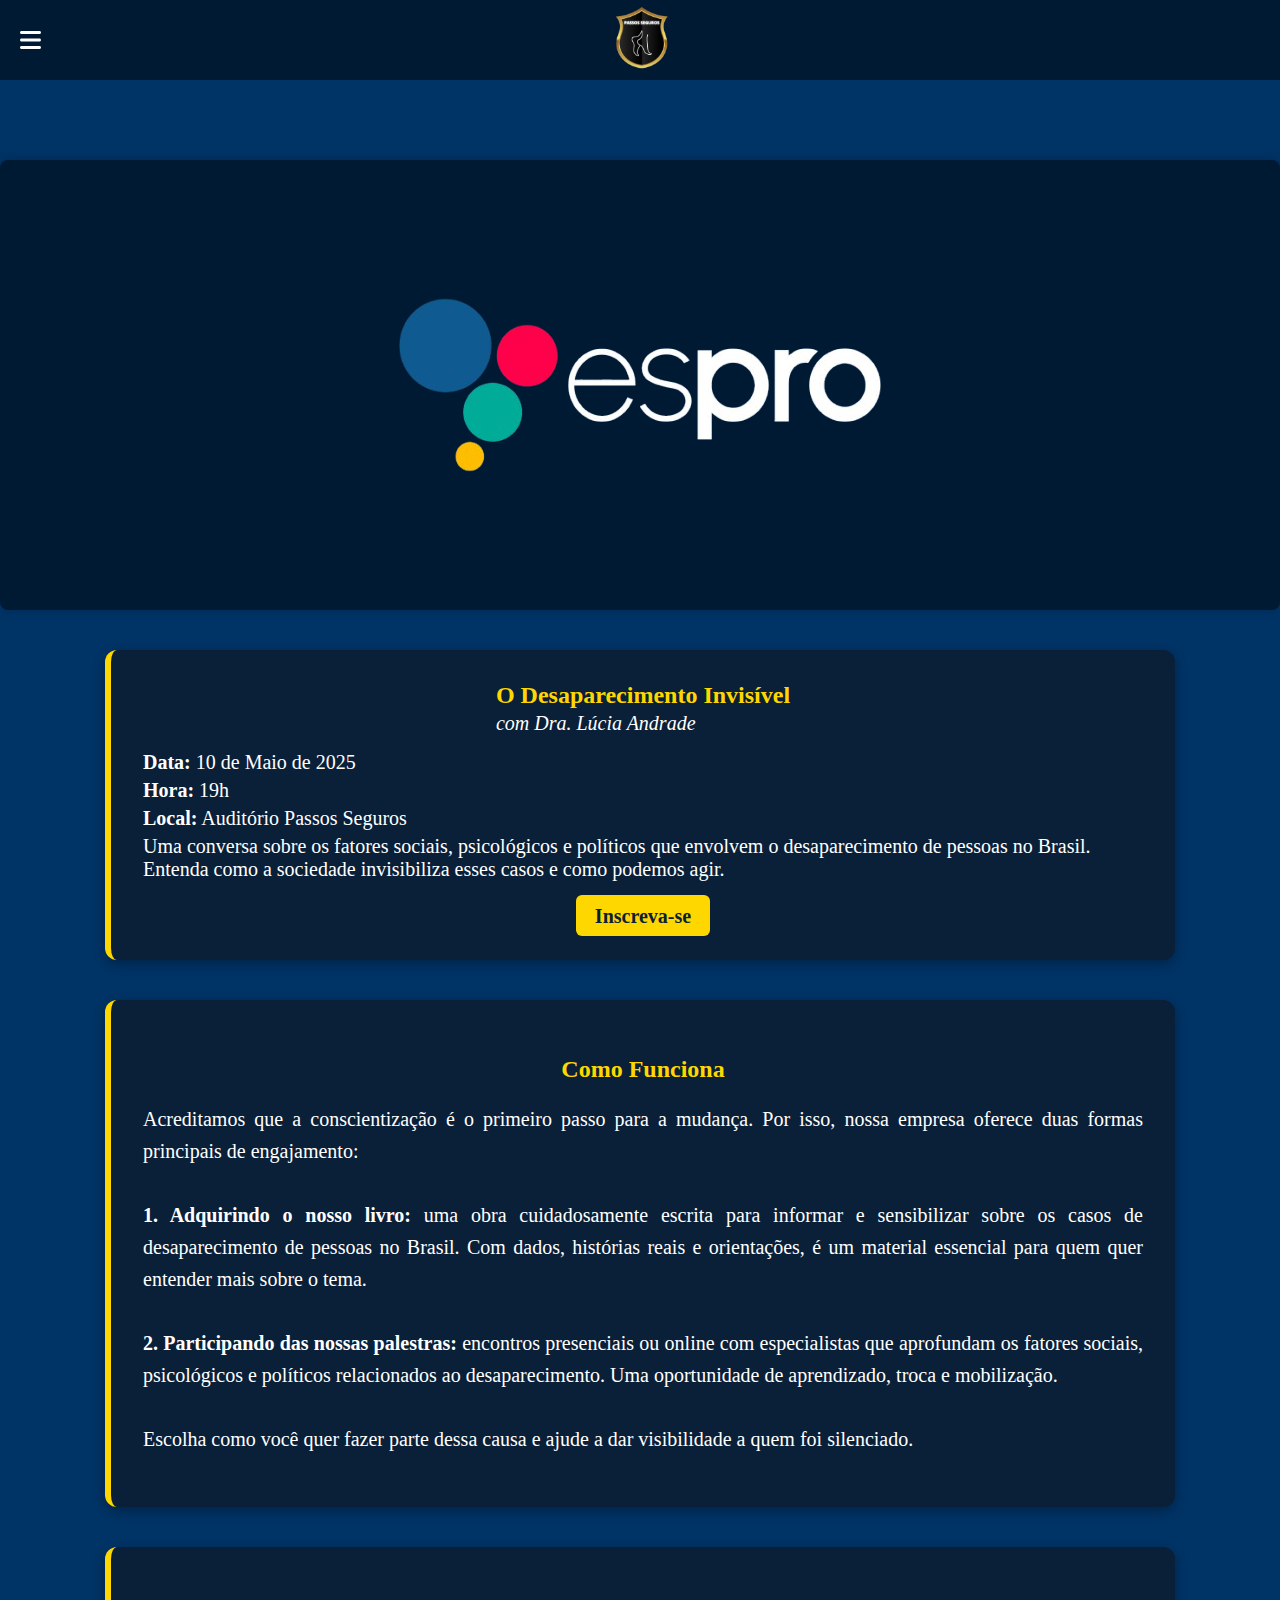
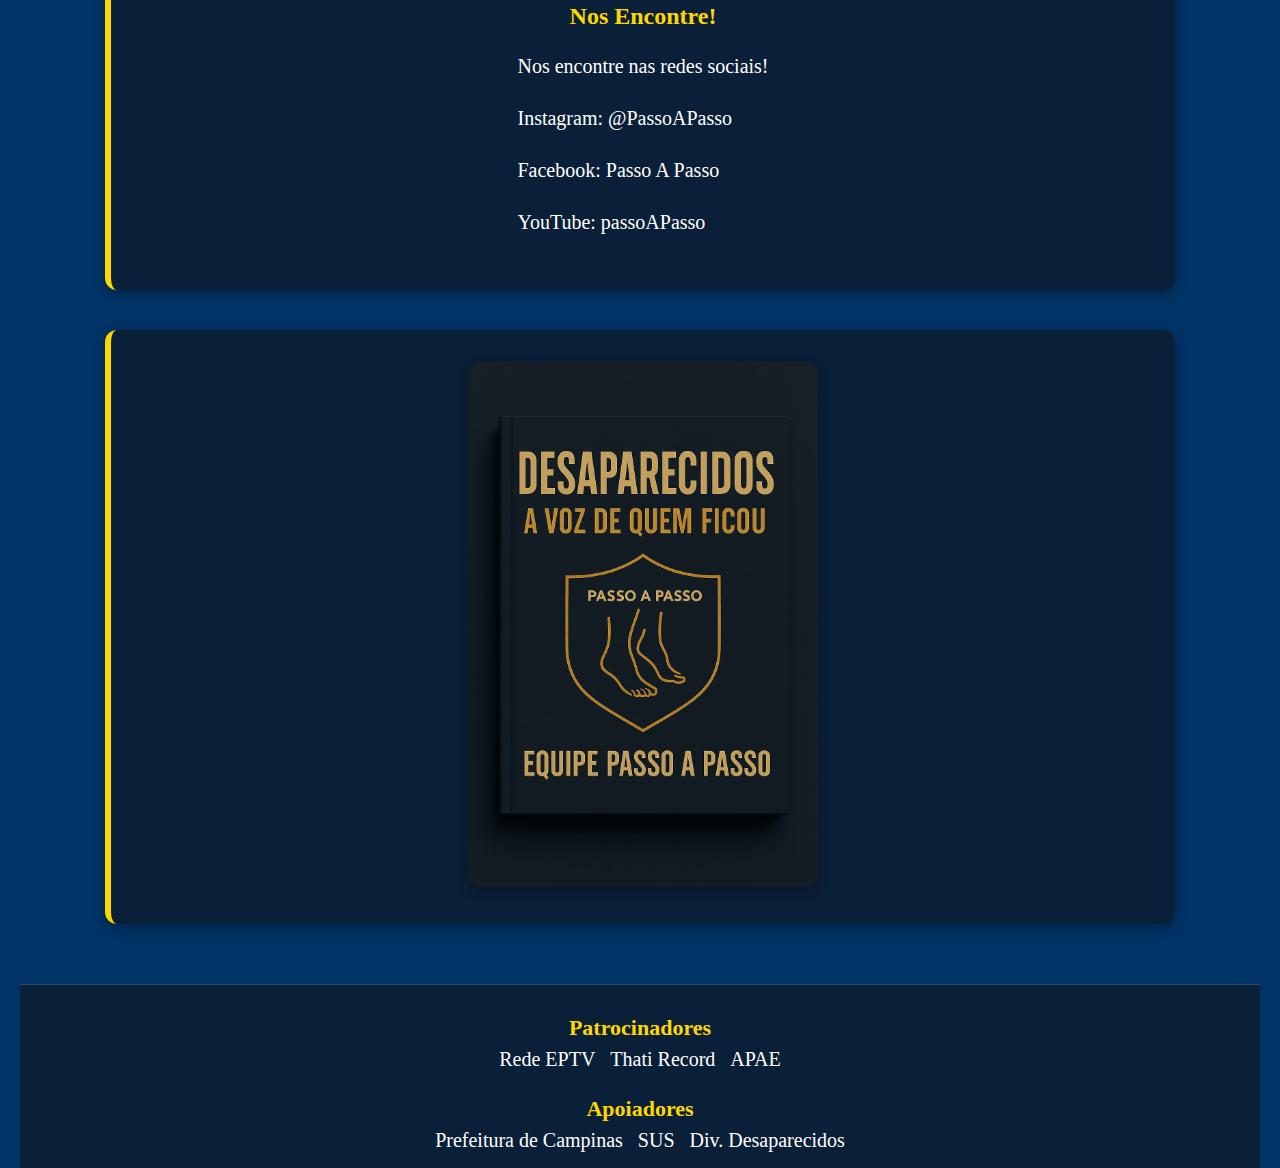
<file: index.html>
<!DOCTYPE html>
    <html lang="pt-BR">
    <head>
    <meta charset="UTF-8" />
    <meta name="viewport" content="width=device-width, initial-scale=1.0"/>
    <title>Página Inicial</title>
    <link rel="stylesheet" href="style.css" />
    </head>
    <body>

    <div class="navBar">
        <div class="logo">
        <a href="./index.html">
            <img src="../Imagens/logo-final.png" alt="Logo" />
        </a>
        </div>
        <div class="icon" id="sidebarToggle">
        <svg xmlns="http://www.w3.org/2000/svg" viewBox="0 0 448 512" id="openIcon">
            <path fill="#ffffff" d="M0 96C0 78.3 14.3 64 32 64h384c17.7 0 32 14.3 32 32s-14.3 32-32 32H32C14.3 128 0 113.7 0 96zm0 160c0-17.7 14.3-32 32-32h384c17.7 0 32 14.3 32 32s-14.3 32-32 32H32c-17.7 0-32-14.3-32-32zm448 160c0 17.7-14.3 32-32 32H32c-17.7 0-32-14.3-32-32s14.3-32 32-32h384c17.7 0 32 14.3 32 32z"/>
        </svg>
        </div>
    </div>

    <div id="sidebar" class="sidebar">
        <div id="closeIcon" class="closeIcon">
        <svg xmlns="http://www.w3.org/2000/svg" viewBox="0 0 384 512">
            <path fill="#ffffff" d="M342.6 150.6c12.5-12.5 12.5-32.8 0-45.3s-32.8-12.5-45.3 0L192 210.7 86.6 105.4c-12.5-12.5-32.8-12.5-45.3 0s-12.5 32.8 0 45.3L146.7 256 41.4 361.4c-12.5 12.5-12.5 32.8 0 45.3s32.8 12.5 45.3 0L192 301.3l105.4 105.3c12.5 12.5 32.8 12.5 45.3 0s12.5-32.8 0-45.3L237.3 256z"/>
        </svg>
        </div>
        <ul>
        <li><a href="./index.html">Home</a></li>
        <li><a href="../PagInfo/info.html">Sobre</a></li>
        <li><a href="../PagParticipantes/part.html">Participantes</a></li>
        <li><a href="../PagSWOT/swot.html">Análise SWOT</a></li>
    </div>

    <div class="containerSlide">
        <div class="slideShow">
            <img src="../Imagens/espror.png" alt="">
        </div>
    </div>

    <div class="mainContainer">

        <div class="section destaque-palestra">
        <div class="card-cabecalho">
            <h2>O Desaparecimento Invisível</h2>
            <p>com Dra. Lúcia Andrade</p>
        </div>
        <div class="card-info">
            <p><strong>Data:</strong> 10 de Maio de 2025</p>
            <p><strong>Hora:</strong> 19h</p>
            <p><strong>Local:</strong> Auditório Passos Seguros</p>
            <p class="resumo">
            Uma conversa sobre os fatores sociais, psicológicos e políticos que envolvem o desaparecimento de pessoas no Brasil. 
            Entenda como a sociedade invisibiliza esses casos e como podemos agir.
            </p>
        </div>
        <div class="card-botao">
            <a href="https://www.espro.org.br/">Inscreva-se</a>
        </div>
        </div>

        <div class="section">
        <div class="title">
            <h3>Como Funciona</h3>
        </div>
        <div class="content">
            <p>
            Acreditamos que a conscientização é o primeiro passo para a mudança. Por isso, nossa empresa oferece duas formas principais de engajamento:
            <br><br>
            <strong>1. Adquirindo o nosso livro:</strong> uma obra cuidadosamente escrita para informar e sensibilizar sobre os casos de desaparecimento de pessoas no Brasil. Com dados, histórias reais e orientações, é um material essencial para quem quer entender mais sobre o tema.
            <br><br>
            <strong>2. Participando das nossas palestras:</strong> encontros presenciais ou online com especialistas que aprofundam os fatores sociais, psicológicos e políticos relacionados ao desaparecimento. Uma oportunidade de aprendizado, troca e mobilização.
            <br><br>
            Escolha como você quer fazer parte dessa causa e ajude a dar visibilidade a quem foi silenciado.
            </p>
        </div>      
        </div>

         <div class="section">
        <div class="title">
            <h3>Nos Encontre!</h3>
        </div>
        <div class="content">
            <p>Nos encontre nas redes sociais! 
            </p>
            <p>Instagram: @PassoAPasso</p>
            <p>Facebook: Passo A Passo</p>
            <p>YouTube: passoAPasso</p>
        </div>      
        </div>

        <div class="section ebook-section">
        <div class="ebook">
            <img src="../Imagens/WhatsApp Image 2025-05-15 at 20.14.42.jpeg" alt="Ebook" />
        </div>
        </div>

        <footer class="footer">
            <div class="footer-section">
                <h3>Patrocinadores</h3>
                <div class="sponsors">
                    <div class="sponsor-item">Rede EPTV</div>
                    <div class="sponsor-item">Thati Record</div>
                    <div class="sponsor-item">APAE</div>
                </div>
            </div>
            <div class="footer-section">
                <h3>Apoiadores</h3>
                <div class="supporters">
                    <div class="supporter-item">Prefeitura de Campinas</div>
                    <div class="supporter-item">SUS</div>
                    <div class="supporter-item">Div. Desaparecidos</div>
                </div>
            </div>
        </footer>

    </div>


    <script src="script.js"></script>
    </body>
</html>
</file>
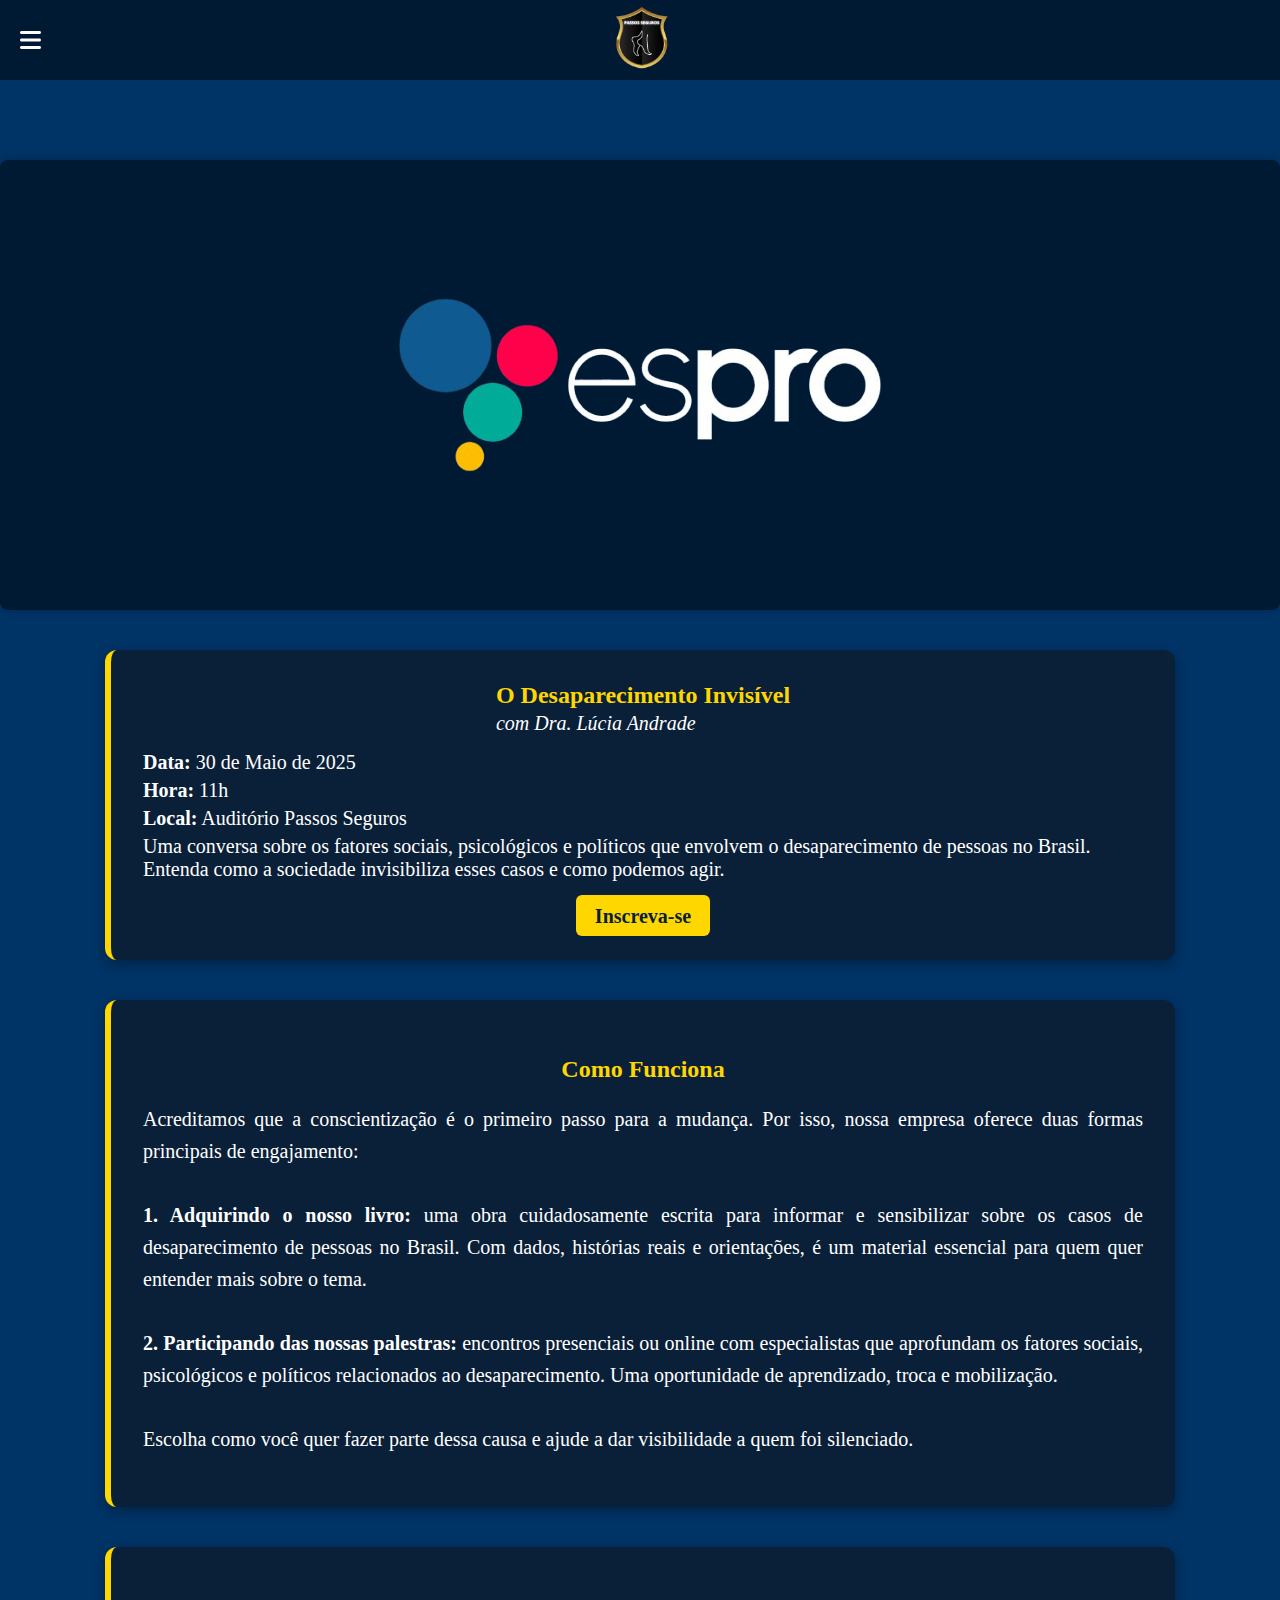
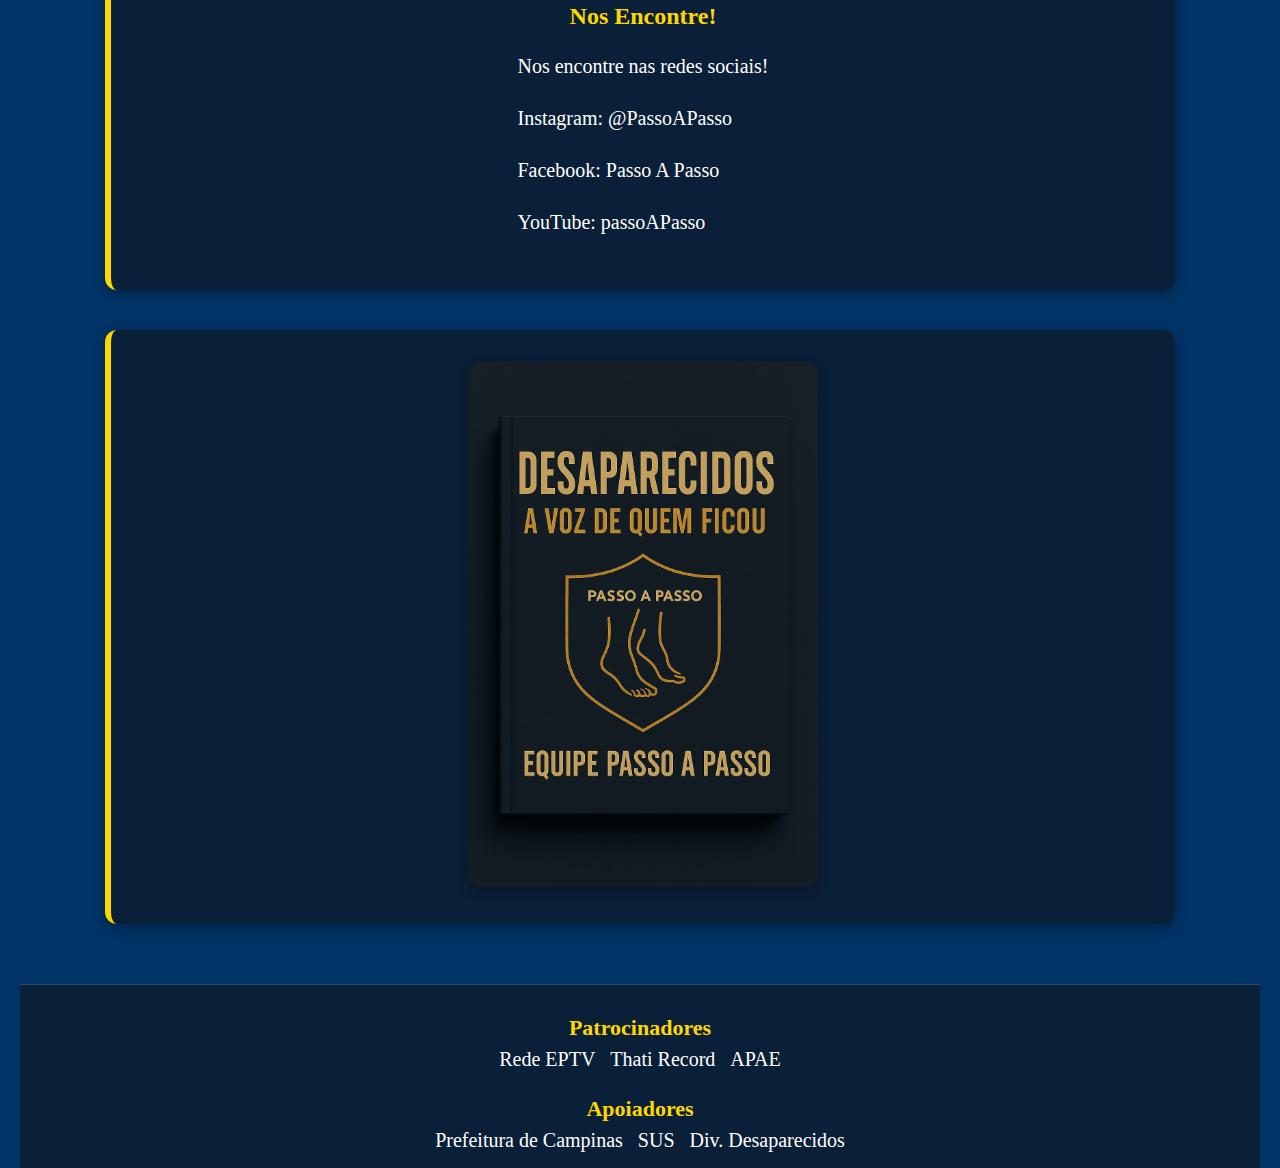
<file: PagInicial/index.html>
<!DOCTYPE html>
    <html lang="pt-BR">
    <head>
    <meta charset="UTF-8" />
    <meta name="viewport" content="width=device-width, initial-scale=1.0"/>
    <title>Página Inicial</title>
    <link rel="stylesheet" href="style.css" />
    </head>
    <body>

    <div class="navBar">
        <div class="logo">
        <a href="./index.html">
            <img src="../Imagens/logo-final.png" alt="Logo" />
        </a>
        </div>
        <div class="icon" id="sidebarToggle">
        <svg xmlns="http://www.w3.org/2000/svg" viewBox="0 0 448 512" id="openIcon">
            <path fill="#ffffff" d="M0 96C0 78.3 14.3 64 32 64h384c17.7 0 32 14.3 32 32s-14.3 32-32 32H32C14.3 128 0 113.7 0 96zm0 160c0-17.7 14.3-32 32-32h384c17.7 0 32 14.3 32 32s-14.3 32-32 32H32c-17.7 0-32-14.3-32-32zm448 160c0 17.7-14.3 32-32 32H32c-17.7 0-32-14.3-32-32s14.3-32 32-32h384c17.7 0 32 14.3 32 32z"/>
        </svg>
        </div>
    </div>

    <div id="sidebar" class="sidebar">
        <div id="closeIcon" class="closeIcon">
        <svg xmlns="http://www.w3.org/2000/svg" viewBox="0 0 384 512">
            <path fill="#ffffff" d="M342.6 150.6c12.5-12.5 12.5-32.8 0-45.3s-32.8-12.5-45.3 0L192 210.7 86.6 105.4c-12.5-12.5-32.8-12.5-45.3 0s-12.5 32.8 0 45.3L146.7 256 41.4 361.4c-12.5 12.5-12.5 32.8 0 45.3s32.8 12.5 45.3 0L192 301.3l105.4 105.3c12.5 12.5 32.8 12.5 45.3 0s12.5-32.8 0-45.3L237.3 256z"/>
        </svg>
        </div>
        <ul>
        <li><a href="./index.html">Home</a></li>
        <li><a href="../PagInfo/info.html">Sobre</a></li>
        <li><a href="../PagParticipantes/part.html">Participantes</a></li>
        <li><a href="../PagSWOT/swot.html">Análise SWOT</a></li>
    </div>

    <div class="containerSlide">
        <div class="slideShow">
            <img src="../Imagens/espror.png" alt="">
        </div>
    </div>

    <div class="mainContainer">

        <div class="section destaque-palestra">
        <div class="card-cabecalho">
            <h2>O Desaparecimento Invisível</h2>
            <p>com Dra. Lúcia Andrade</p>
        </div>
        <div class="card-info">
            <p><strong>Data:</strong> 30 de Maio de 2025</p>
            <p><strong>Hora:</strong> 11h</p>
            <p><strong>Local:</strong> Auditório Passos Seguros</p>
            <p class="resumo">
            Uma conversa sobre os fatores sociais, psicológicos e políticos que envolvem o desaparecimento de pessoas no Brasil. 
            Entenda como a sociedade invisibiliza esses casos e como podemos agir.
            </p>
        </div>
        <div class="card-botao">
            <a href="https://www.espro.org.br/">Inscreva-se</a>
        </div>
        </div>

        <div class="section">
        <div class="title">
            <h3>Como Funciona</h3>
        </div>
        <div class="content">
            <p>
            Acreditamos que a conscientização é o primeiro passo para a mudança. Por isso, nossa empresa oferece duas formas principais de engajamento:
            <br><br>
            <strong>1. Adquirindo o nosso livro:</strong> uma obra cuidadosamente escrita para informar e sensibilizar sobre os casos de desaparecimento de pessoas no Brasil. Com dados, histórias reais e orientações, é um material essencial para quem quer entender mais sobre o tema.
            <br><br>
            <strong>2. Participando das nossas palestras:</strong> encontros presenciais ou online com especialistas que aprofundam os fatores sociais, psicológicos e políticos relacionados ao desaparecimento. Uma oportunidade de aprendizado, troca e mobilização.
            <br><br>
            Escolha como você quer fazer parte dessa causa e ajude a dar visibilidade a quem foi silenciado.
            </p>
        </div>      
        </div>

         <div class="section">
        <div class="title">
            <h3>Nos Encontre!</h3>
        </div>
        <div class="content">
            <p>Nos encontre nas redes sociais! 
            </p>
            <p>Instagram: @PassoAPasso</p>
            <p>Facebook: Passo A Passo</p>
            <p>YouTube: passoAPasso</p>
        </div>      
        </div>

        <div class="section ebook-section">
        <div class="ebook">
            <img src="../Imagens/WhatsApp Image 2025-05-15 at 20.14.42.jpeg" alt="Ebook" />
        </div>
        </div>

        <footer class="footer">
            <div class="footer-section">
                <h3>Patrocinadores</h3>
                <div class="sponsors">
                    <div class="sponsor-item">Rede EPTV</div>
                    <div class="sponsor-item">Thati Record</div>
                    <div class="sponsor-item">APAE</div>
                </div>
            </div>
            <div class="footer-section">
                <h3>Apoiadores</h3>
                <div class="supporters">
                    <div class="supporter-item">Prefeitura de Campinas</div>
                    <div class="supporter-item">SUS</div>
                    <div class="supporter-item">Div. Desaparecidos</div>
                </div>
            </div>
        </footer>

    </div>


    <script src="script.js"></script>
    </body>
</html>
</file>
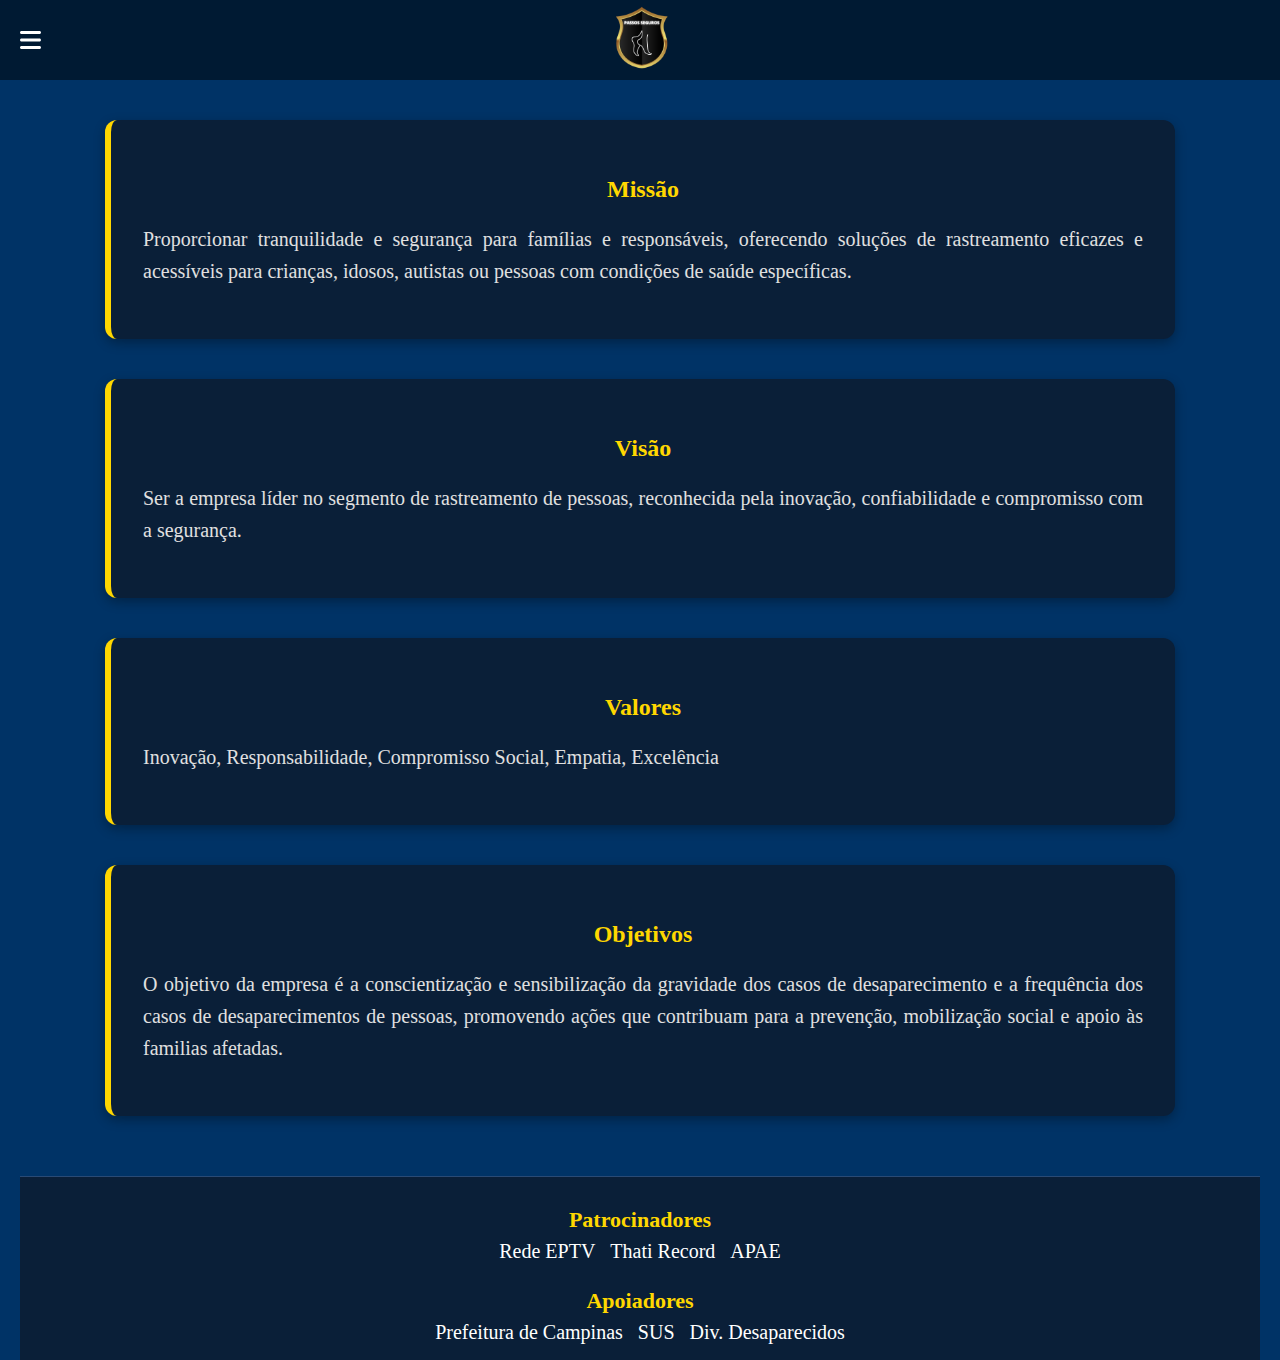
<file: PagInfo/info.html>
<!DOCTYPE html>
<html lang="en">
<head>
    <meta charset="UTF-8">
    <meta name="viewport" content="width=device-width, initial-scale=1.0">
    <title>Sobre</title>
    <link rel="stylesheet" href="info.css">
    <link rel="stylesheet" href="https://cdnjs.cloudflare.com/ajax/libs/font-awesome/6.0.0-beta3/css/all.min.css">
</head>

<body>
    <div class="navBar">
        <div class="logo">
            <a href="../PagInicial/index.html">
                <img src="../Imagens/logo-final.png" alt="Logo">
            </a>
            
        </div>
        <div class="icon" id="sidebarToggle">
            <svg xmlns="http://www.w3.org/2000/svg" viewBox="0 0 448 512" id="openIcon">
                <path fill="#ffffff" d="M0 96C0 78.3 14.3 64 32 64l384 0c17.7 0 32 14.3 32 32s-14.3 32-32 32L32 128C14.3 128 0 113.7 0 96zM0 256c0-17.7 14.3-32 32-32l384 0c17.7 0 32 14.3 32 32s-14.3 32-32 32L32 288c-17.7 0-32-14.3-32-32zM448 416c0 17.7-14.3 32-32 32L32 448c-17.7 0-32-14.3-32-32s14.3-32 32-32l384 0c17.7 0 32 14.3 32 32z"/>
            </svg>
        </div>
    </div>

    <div id="sidebar" class="sidebar">
        <div id="closeIcon" class="closeIcon">
            <svg xmlns="http://www.w3.org/2000/svg" viewBox="0 0 384 512">
                <path fill="#ffffff" d="M342.6 150.6c12.5-12.5 12.5-32.8 0-45.3s-32.8-12.5-45.3 0L192 210.7 86.6 105.4c-12.5-12.5-32.8-12.5-45.3 0s-12.5 32.8 0 45.3L146.7 256 41.4 361.4c-12.5 12.5-12.5 32.8 0 45.3s32.8 12.5 45.3 0L192 301.3 297.4 406.6c12.5 12.5 32.8 12.5 45.3 0s12.5-32.8 0-45.3L237.3 256 342.6 150.6z"/>
            </svg>
        </div>
        
        <ul>
            <li><a href="../PagInicial/index.html">Home</a></li>
            <li><a href="../PagInfo/info.html">Sobre</a></li>
            <li><a href="../PagParticipantes/part.html">Participantes</a></li>
            <li><a href="../PagSWOT/swot.html">Análise SWOT</a></li>
        </ul>
    </div>

    <div class="mainContainer">
        <div class="section">
            <div class="title">
                <h3>Missão</h3>
            </div>
            <div class="content">
                <p>Proporcionar tranquilidade e segurança para famílias e responsáveis, 
                    oferecendo soluções de rastreamento eficazes e acessíveis para crianças, idosos, autistas ou pessoas com condições de saúde específicas.
            </div>
        </div>

        <div class="section">
            <div class="title">
                <h3>Visão</h3>
            </div>
            <div class="content">
                <p>Ser a empresa líder no segmento de rastreamento de pessoas, reconhecida pela inovação, confiabilidade e compromisso com a segurança.</p>
            </div>
        </div>
        <div class="section">
            <div class="title">
                <h3>Valores</h3>
            </div>
            <div class="content">
                <p>Inovação, Responsabilidade, Compromisso Social, Empatia, Excelência
                </p>
            </div>
        </div>
        <div class="section">
            <div class="title">
                <h3>Objetivos</h3>
            </div>
            <div class="content">
                <p>O objetivo da empresa é a conscientização e sensibilização da gravidade dos casos de desaparecimento 
                e a frequência dos casos de desaparecimentos de pessoas, promovendo ações que contribuam para a prevenção, mobilização social e apoio às familias afetadas.</p>
            </div>
        </div>

        <footer class="footer">
            <div class="footer-section">
                <h3>Patrocinadores</h3>
                <div class="sponsors">
                    <div class="sponsor-item">Rede EPTV</div>
                    <div class="sponsor-item">Thati Record</div>
                    <div class="sponsor-item">APAE</div>
                </div>
            </div>
            <div class="footer-section">
                <h3>Apoiadores</h3>
                <div class="supporters">
                    <div class="supporter-item">Prefeitura de Campinas</div>
                    <div class="supporter-item">SUS</div>
                    <div class="supporter-item">Div. Desaparecidos</div>
                </div>
            </div>
        </footer>

    </div>

    <script src="info.js"></script>
</body>
</html>
</file>
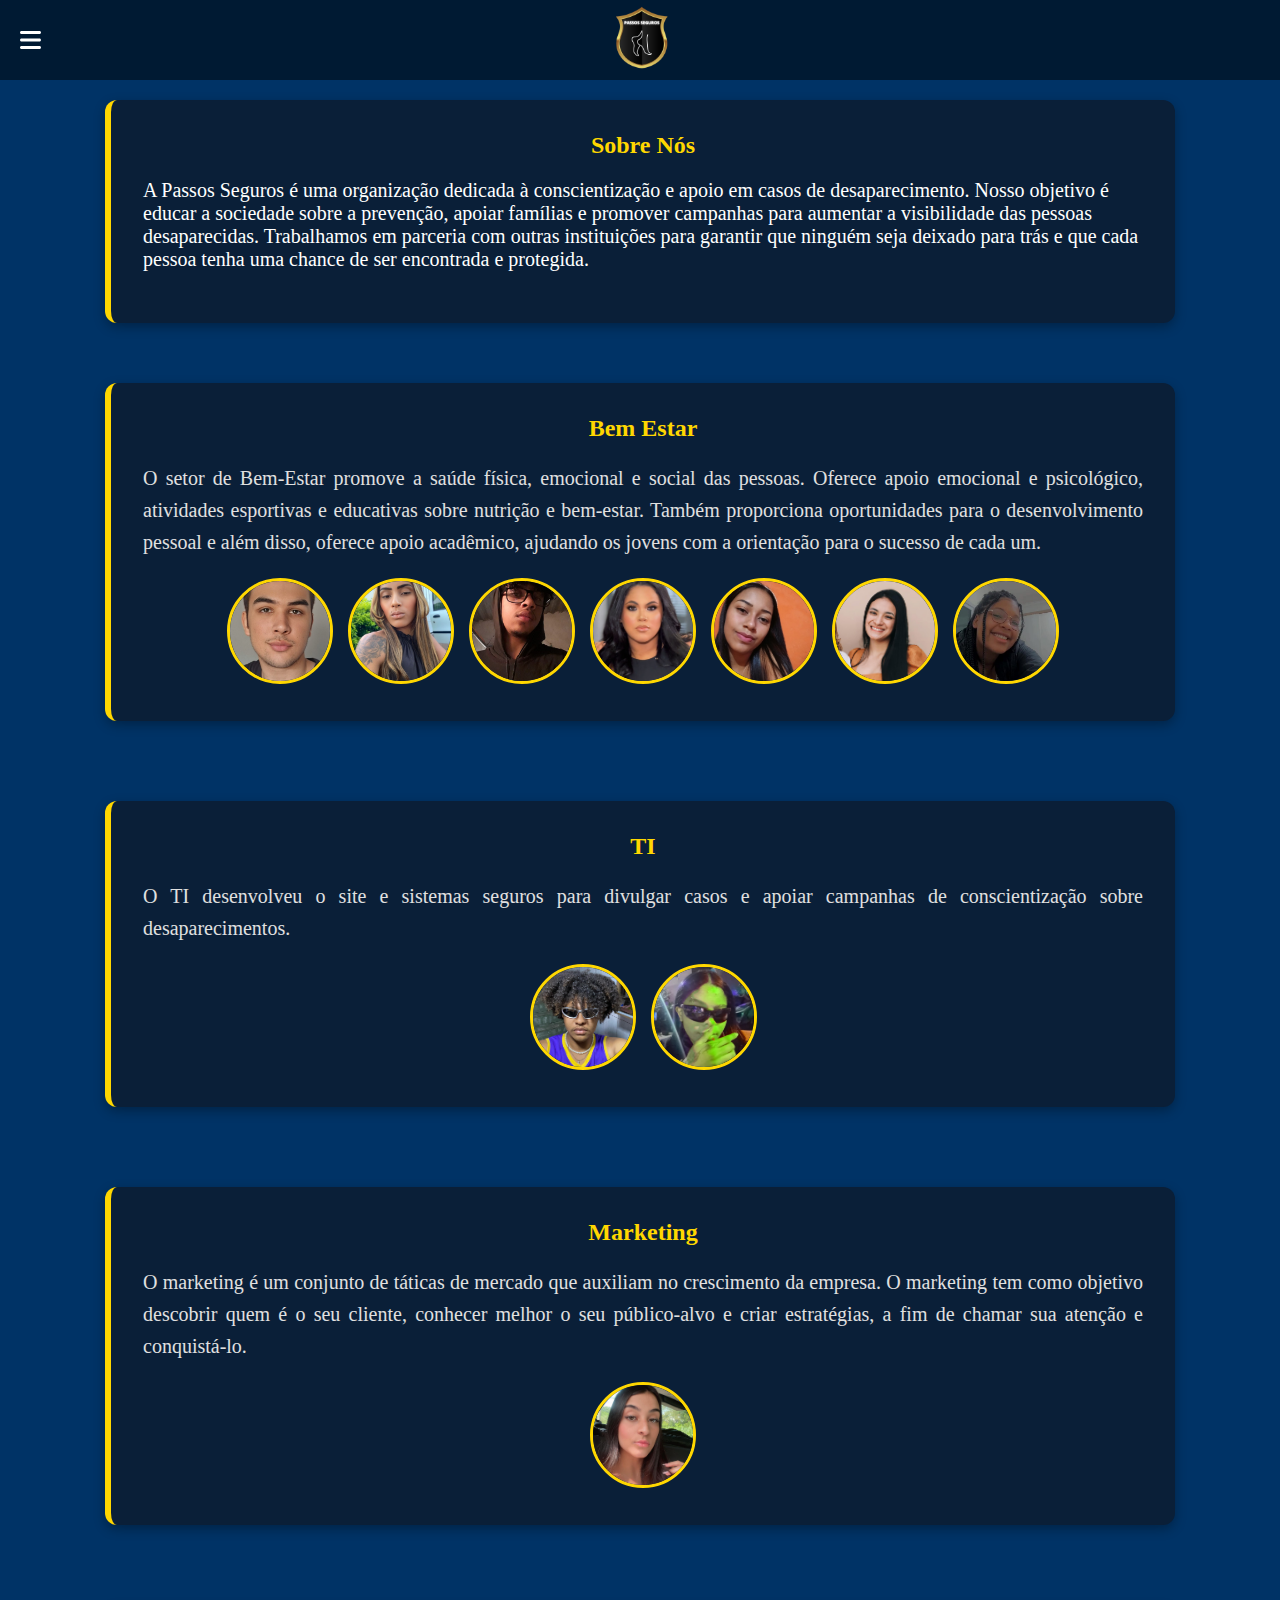
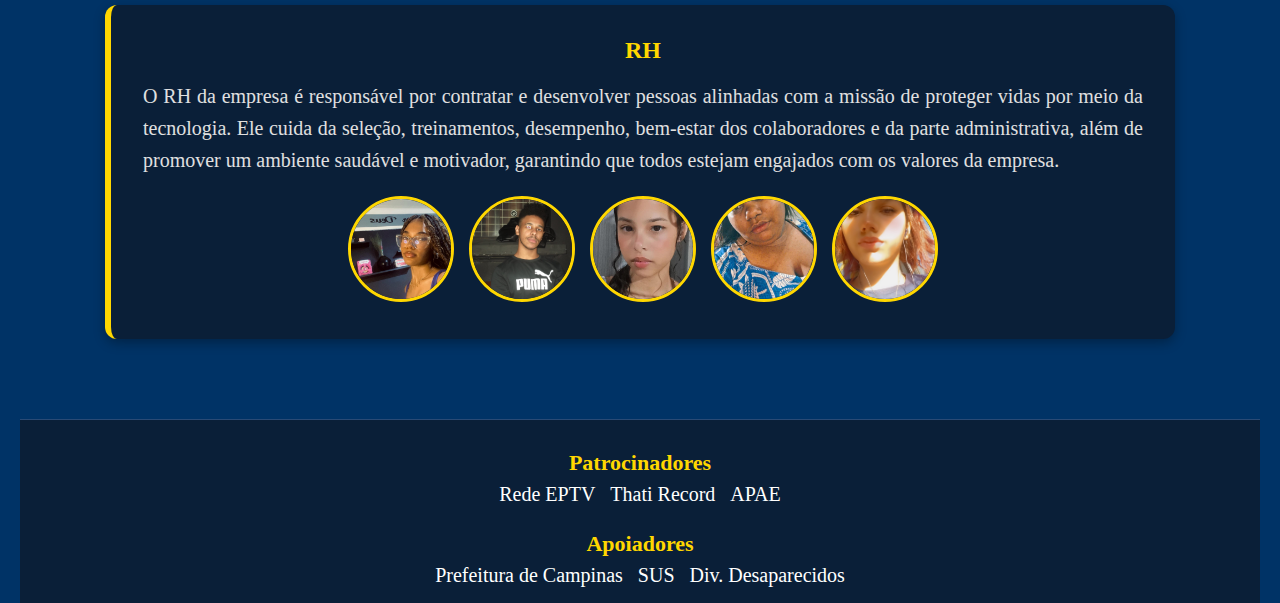
<file: PagParticipantes/part.html>
<!DOCTYPE html>
<html lang="en">
<head>
    <meta charset="UTF-8">
    <meta name="viewport" content="width=device-width, initial-scale=1.0">
    <title>Participantes</title>
    <link rel="stylesheet" href="part.css">
</head>
<body>
    <div class="navBar">
        <div class="logo">
            <a href="../PagInicial/index.html">
                <img src="../Imagens/logo-final.png" alt="Logo">
            </a>
            
        </div>
        <div class="icon" id="sidebarToggle">
            <!-- Ícone de abrir (menu) -->
            <svg xmlns="http://www.w3.org/2000/svg" viewBox="0 0 448 512" id="openIcon">
                <path fill="#ffffff" d="M0 96C0 78.3 14.3 64 32 64l384 0c17.7 0 32 14.3 32 32s-14.3 32-32 32L32 128C14.3 128 0 113.7 0 96zM0 256c0-17.7 14.3-32 32-32l384 0c17.7 0 32 14.3 32 32s-14.3 32-32 32L32 288c-17.7 0-32-14.3-32-32zM448 416c0 17.7-14.3 32-32 32L32 448c-17.7 0-32-14.3-32-32s14.3-32 32-32l384 0c17.7 0 32 14.3 32 32z"/>
            </svg>
        </div>
    </div>

    <div id="sidebar" class="sidebar">
        <div id="closeIcon" class="closeIcon">
            <svg xmlns="http://www.w3.org/2000/svg" viewBox="0 0 384 512">
                <path fill="#ffffff" d="M342.6 150.6c12.5-12.5 12.5-32.8 0-45.3s-32.8-12.5-45.3 0L192 210.7 86.6 105.4c-12.5-12.5-32.8-12.5-45.3 0s-12.5 32.8 0 45.3L146.7 256 41.4 361.4c-12.5 12.5-12.5 32.8 0 45.3s32.8 12.5 45.3 0L192 301.3 297.4 406.6c12.5 12.5 32.8 12.5 45.3 0s12.5-32.8 0-45.3L237.3 256 342.6 150.6z"/>
            </svg>
        </div>
        
        <ul>
            <li><a href="../PagInicial/index.html">Home</a></li>
            <li><a href="../PagInfo/info.html">Sobre</a></li>
            <li><a href="./part.html">Participantes</a></li>
            <li><a href="../PagSWOT/swot.html">Análise SWOT</a></li>
        </ul>
    </div>

    <div class="about">
        <div class="sectionI">
            <div class="title"><strong>Sobre Nós</strong></div>
            <p>
                A Passos Seguros é uma organização dedicada à conscientização e apoio em casos de desaparecimento. Nosso objetivo é educar a sociedade sobre a prevenção, apoiar famílias e promover campanhas para aumentar a visibilidade das pessoas desaparecidas. Trabalhamos em parceria com outras instituições para garantir que ninguém seja deixado 
                para trás e que cada pessoa tenha uma chance de ser encontrada e protegida.
            </p>
                
        </div>
    </div>

    <div class="mainContainer">
        <!-- <div class="participants"> -->
            <div class="section">
                <div class="title"><Strong>Bem Estar</Strong></div>
                <div>
                    <div class="leftItem">
                        <div class="content">
                            <p>O setor de Bem-Estar promove a saúde física, emocional e social das pessoas. Oferece apoio emocional e psicológico, atividades esportivas e educativas sobre nutrição e bem-estar. 
                                Também proporciona oportunidades para o desenvolvimento pessoal e além disso, oferece apoio acadêmico, ajudando os jovens com a orientação para o sucesso de cada um.</p>
                        </div>
                    </div>
                    <div class="rightItem imageContainer">
                             <div class="image"><img src="../Imagens/ale.jpeg" alt=""></div>
                         <div class="image"><img src="../Imagens/hilary.jpeg" alt=""></div>
                         <div class="image"><img src="../Imagens/luis.jpeg" alt=""></div>
                         <div class="image"><img src="../Imagens/mariaEduarda.jpeg" alt=""></div>
                            <div class="image"><img src="../Imagens/rafaela.jpeg" alt=""></div>
                            <div class="image"><img src="../Imagens/sarah.jpeg" alt=""></div>
                            <div class="image"><img src="../Imagens/vivi.jpeg" alt=""></div>
                    </div>
                </div>
            </div>
           
            <div class="section">
                <div class="title"><Strong>TI</Strong></div>
                <div class="rightItem">
                    <div class="content">
                        <p>O TI desenvolveu o site e sistemas seguros para divulgar casos e apoiar campanhas de conscientização
                          sobre desaparecimentos.
                      </p>
                    </div>
                </div>
                <div class="rightItem imageContainer">
                     <div class="image"><img src="../Imagens/cailo.jpeg" alt=""></div>
                     <div class="image"><img src="../Imagens/isadora.jpeg" alt=""></div>
                </div>  
            </div>
            <div class="section">
                <div class="title"><Strong>Marketing</Strong></div>
                <div class="content">
                    <p>O marketing é um conjunto de táticas de mercado que auxiliam no crescimento da empresa. O marketing tem como objetivo descobrir quem é o seu cliente, 
                        conhecer melhor o seu público-alvo e criar estratégias, a fim de chamar sua atenção e conquistá-lo.</p>
                </div>
                <div class="rightItem imageContainer">
                    <div class="image"><img src="../Imagens/maria eduarda.jpeg" alt=""></div>
                    
                </div>
            </div>
            <div class="section">
                <div class="title"><Strong>RH</Strong></div>
                <div class="leftItem">
                    <div class="content">O RH da empresa é responsável por contratar e desenvolver pessoas alinhadas com a missão de proteger vidas por meio da tecnologia.
                        Ele cuida da seleção, treinamentos, desempenho, bem-estar dos colaboradores e da parte administrativa, além de promover um ambiente saudável e motivador, garantindo que todos estejam engajados com os valores da empresa.</div>
                </div>
                <div class="rightItem imageContainer">
                    <div class="image"><img src="../Imagens/evelyn.jpeg" alt=""></div>
                    <div class="image"><img src="../Imagens/gzus.jpeg" alt=""></div>
                    <div class="image"><img src="../Imagens/ane.jpeg" alt=""></div>
                    <div class="image"><img src="../Imagens/jhenifer.jpeg" alt=""></div>
                    <div class="image"><img src="../Imagens/isabela.jpeg" alt=""></div>
                </div>  
            </div>

            <footer class="footer">
                <div class="footer-section">
                    <h3>Patrocinadores</h3>
                    <div class="sponsors">
                        <div class="sponsor-item">Rede EPTV</div>
                        <div class="sponsor-item">Thati Record</div>
                        <div class="sponsor-item">APAE</div>
                    </div>
                </div>
                <div class="footer-section">
                    <h3>Apoiadores</h3>
                    <div class="supporters">
                        <div class="supporter-item">Prefeitura de Campinas</div>
                        <div class="supporter-item">SUS</div>
                        <div class="supporter-item">Div. Desaparecidos</div>
                    </div>
                </div>
            </footer>

    </div>
    

</body>
<script src="part.js"></script>
</html>
</file>
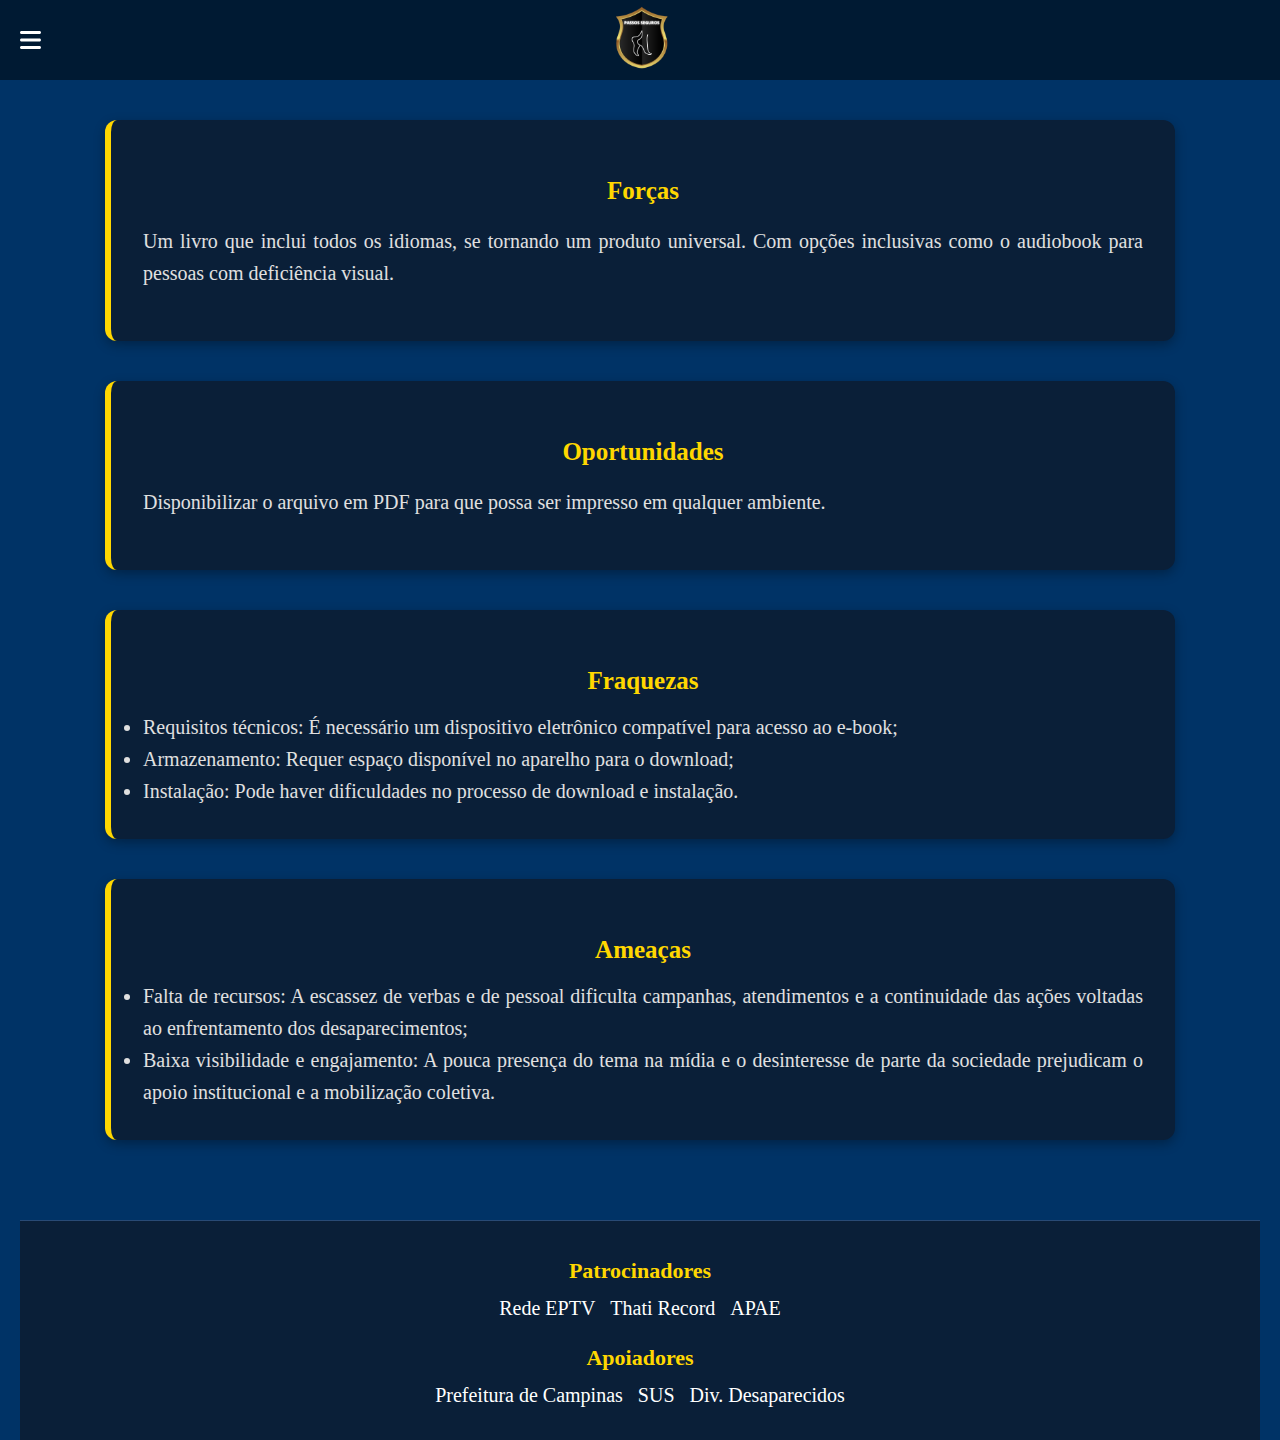
<file: PagSWOT/swot.html>
<!DOCTYPE html>
<html lang="en">
<head>
    <meta charset="UTF-8">
    <meta name="viewport" content="width=device-width, initial-scale=1.0">
    <title>Análise SWAT</title>
    <link rel="stylesheet" href="swot.css">
    <link rel="stylesheet" href="https://cdnjs.cloudflare.com/ajax/libs/font-awesome/6.0.0-beta3/css/all.min.css">
</head>
<body>
    <div class="navBar">
        <div class="logo">
            <a href="../PagInicial/index.html">
                <img src="../Imagens/logo-final.png" alt="Logo">
            </a>
            
        </div>
        <div class="icon" id="sidebarToggle">
            <svg xmlns="http://www.w3.org/2000/svg" viewBox="0 0 448 512" id="openIcon">
                <path fill="#ffffff" d="M0 96C0 78.3 14.3 64 32 64l384 0c17.7 0 32 14.3 32 32s-14.3 32-32 32L32 128C14.3 128 0 113.7 0 96zM0 256c0-17.7 14.3-32 32-32l384 0c17.7 0 32 14.3 32 32s-14.3 32-32 32L32 288c-17.7 0-32-14.3-32-32zM448 416c0 17.7-14.3 32-32 32L32 448c-17.7 0-32-14.3-32-32s14.3-32 32-32l384 0c17.7 0 32 14.3 32 32z"/>
            </svg>
        </div>
    </div>

    <div id="sidebar" class="sidebar">
        <div id="closeIcon" class="closeIcon">
            <svg xmlns="http://www.w3.org/2000/svg" viewBox="0 0 384 512">
                <path fill="#ffffff" d="M342.6 150.6c12.5-12.5 12.5-32.8 0-45.3s-32.8-12.5-45.3 0L192 210.7 86.6 105.4c-12.5-12.5-32.8-12.5-45.3 0s-12.5 32.8 0 45.3L146.7 256 41.4 361.4c-12.5 12.5-12.5 32.8 0 45.3s32.8 12.5 45.3 0L192 301.3 297.4 406.6c12.5 12.5 32.8 12.5 45.3 0s12.5-32.8 0-45.3L237.3 256 342.6 150.6z"/>
            </svg>
        </div>
        
        <ul>
            <li><a href="../PagInicial/index.html">Home</a></li>
            <li><a href="../PagInfo/info.html">Sobre</a></li>
            <li><a href="../PagParticipantes/part.html">Participantes</a></li>
            <li><a href="./swot.html">Análise SWOT</a></li>
        </ul>
    </div>

    <div class="mainContainer">
        <div class="section">
            <div class="title">
                <h3>Forças</h3>
            </div>
            <div class="content">
                <p>Um livro que inclui todos os idiomas, se tornando um produto universal. Com opções inclusivas como o audiobook para pessoas com deficiência visual. </p>
            </div>
        </div>

        <div class="section">
            <div class="title">
                <h3>Oportunidades</h3>
            </div>
            <div class="content">
                <p>Disponibilizar o arquivo em PDF para que possa ser impresso em qualquer ambiente. </p>
            </div>
        </div>

        <div class="section">
            <div class="title">
                <h3>Fraquezas</h3>
            </div>
            <div class="content">
                <li>Requisitos técnicos: É necessário um dispositivo eletrônico compatível para acesso ao e-book;</li>
                <li>Armazenamento: Requer espaço disponível no aparelho para o download;</li>
                <li>Instalação: Pode haver dificuldades no processo de download e instalação.</li>
            </div>
        </div>
        
        <div class="section">
            <div class="title">
                <h3>Ameaças</h3>
            </div>
            <div class="content">
                <li> Falta de recursos: A escassez de verbas e de pessoal dificulta campanhas, atendimentos e a continuidade das ações voltadas ao enfrentamento dos desaparecimentos;</li>
                <li> Baixa visibilidade e engajamento: A pouca presença do tema na mídia e o desinteresse de parte da sociedade prejudicam o apoio institucional e a mobilização coletiva.</li>
            </div>
        </div>

        <footer class="footer">
            <div class="footer-section">
                <h3>Patrocinadores</h3>
                <div class="sponsors">
                    <div class="sponsor-item">Rede EPTV</div>
                    <div class="sponsor-item">Thati Record</div>
                    <div class="sponsor-item">APAE</div>
                </div>
            </div>
            <div class="footer-section">
                <h3>Apoiadores</h3>
                <div class="supporters">
                    <div class="supporter-item">Prefeitura de Campinas</div>
                    <div class="supporter-item">SUS</div>
                    <div class="supporter-item">Div. Desaparecidos</div>
                </div>
            </div>
        </footer>

    </div>
</body>
<script src="swot.js"></script>
</html>
</file>
<file: style.css>
/* body {
    background-color: #003366;
    font-family: Cambria, Cochin, Georgia, Times, 'Times New Roman', serif;
    color: white;
    margin: 0;
    padding: 0;
    font-size: 20px;
}

.navBar {
    background-color: #001a33;
    display: flex;
    justify-content: space-between;
    align-items: center;
    height: 80px;
    padding: 0 20px;
    position: relative;
    z-index: 1000;
}

.logo {
    position: absolute;
    left: 50%;
    transform: translateX(-50%);
}

.logo img {
    height: 85px;
    width: auto;
}

.icon {
    height: 24px;
    width: 24px;
    cursor: pointer;
    display: flex;
}

.sidebar {
    height: 100%;
    width: 0;
    position: fixed;
    top: 0;
    left: 0;
    background-color: #001a33;
    overflow-x: hidden;
    transition: 0.3s;
    z-index: 1000;
    backface-visibility: hidden;
}

.sidebar ul {
    list-style-type: none;
    padding: 80px 0 0;
    margin: 0;
}

.sidebar ul li {
    padding: 10px;
    text-align: center;
}

.sidebar ul li a {
    text-decoration: none;
    font-size: 20px;
    color: white;
    display: block;
    padding: 12px 20px;
    margin-top: 10px;
    border-radius: 6px;
    transition: background 0.3s;
}

.sidebar ul li a:hover {
    background-color: #002851;
}

.sidebar.open {
    width: 250px;
}

.closeIcon {
    position: fixed;
    top: 25px;
    left: 210px;
    z-index: 1002;
    display: none;
    cursor: pointer;
    background-color: #002851;
    padding: 5px;
    border-radius: 4px;
    transition: opacity 0.3s;
}

.closeIcon svg {
    height: 24px;
    width: 24px;
    display: block;
}

.sidebar.open .closeIcon {
    display: block;
    animation: fadeIn 0.3s;
}

@keyframes fadeIn {
    from { opacity: 0; }
    to { opacity: 1; }
}

.icon.hidden {
    display: none;
}

.mainContainer {
    display: flex;
    flex-wrap: wrap;
    justify-content: center;
    margin-top: 40px;
    gap: 40px;
    padding: 0 20px;
}

.containerSlide {
    display: flex;
    justify-content: center;
    margin-top: 30px;
}

.slideShow {
    background-color: #001a33;
    height: 50vh;
    width: 150vh;
    margin-top: 50px;
    display: flex;
    justify-content: center;
    align-items: center;
    color: black;
    border-radius: 8px;
    box-shadow: 0 0 10px rgba(0,0,0,0.2);
}

.ebook-section {
    background-color: #1a242d;
    padding: 1rem;
    display: inline-block;
    text-align: center;
}

.ebook img {
    width: 70%;
    max-width: 500px;
    height: auto;
    border-radius: 12px;
    box-shadow: 0 4px 12px rgba(0, 0, 0, 0.3);
}

.section {
    background-color: #0a1f38;
    border-left: 6px solid #FFD700;
    border-radius: 12px;
    padding: 2rem;
    box-shadow: 0 4px 12px rgba(0,0,0,0.3);
    width: 100%;
    max-width: 1000px;
    margin: 0 auto;
    color: white;
    justify-items: center;
}

.title h3 {
    color: #FFD700;
    font-size: 24px;
    margin-bottom: 1rem;
    text-align: center;
}

.content {
    color: #e0e0e0;
    font-size: 20px;
    line-height: 1.6;
    text-align: justify;
}

.card-palestra {
    background-color: #0a1f38;
    color: white;
    padding: 1.5rem;
    border-radius: 12px;
    max-width: 400px;
    box-shadow: 0 4px 12px rgba(0,0,0,0.3);
    font-family: Arial, sans-serif;
    border-left: 6px solid #FFD700;
}

.card-cabecalho h2 {
    margin: 0;
    font-size: 24px;
    color: #FFD700;
}

.card-cabecalho p {
    margin: 0.2rem 0 1rem;
    font-style: italic;
}

.card-info p {
    margin: 0.3rem 0;
}

.resumo {
    margin-top: 1rem;
    font-size: 20px;
    color: #e0e0e0;
}

.card-botao {
    margin-top: 1.5rem;
}

.card-botao a {
    background-color: #FFD700;
    color: #0a1f38;
    text-decoration: none;
    padding: 0.6rem 1.2rem;
    border-radius: 6px;
    font-weight: bold;
    transition: background-color 0.3s;
    font-size: 20px;
}

.card-botao a:hover {
    background-color: #f1c40f;
}

p {
    color: white;
    font-size: 20px;
}

.destaque-palestra {
    background-color: #0a1f38;
    color: white;
    padding: 2rem;
    border-radius: 12px;
    box-shadow: 0 4px 12px rgba(0,0,0,0.3);
    border-left: 6px solid #FFD700;
    width: 100%;
    max-width: 1000px;
    margin: 0 auto;
}

.destaque-palestra p {
    color: white;
    font-size: 20px;
}

.footer {
    background-color: #0a1f38;
    color: white;
    padding: 8px 0;
    text-align: center;
    width: 100%;
    margin-top: 20px;
    font-size: 20px;
    border-top: 1px solid #294a75;
}

.footer-section {
    margin-bottom: 5px;
}

.footer-section h3 {
    font-size: 22px;
    color: #FFD700;
    margin-bottom: 4px;
}

.sponsors, .supporters {
    display: flex;
    justify-content: center;
    flex-wrap: wrap;
    gap: 15px;
    padding: 0 10px;
}

.sponsor-item, .supporter-item {
    padding: 3px 0;
    margin: 0;
    white-space: nowrap;
} */

/* ===== SEUS ESTILOS ORIGINAIS (intactos!) ===== */
body {
    background-color: #003366;
    font-family: Cambria, Cochin, Georgia, Times, 'Times New Roman', serif;
    color: white;
    margin: 0;
    padding: 0;
    font-size: 20px;
}

.navBar {
    background-color: #001a33;
    display: flex;
    justify-content: space-between;
    align-items: center;
    height: 80px;
    padding: 0 20px;
    position: relative;
    z-index: 1000;
}

.logo {
    position: absolute;
    left: 50%;
    transform: translateX(-50%);
}

.logo img {
    height: 85px;
    width: auto;
}

.icon {
    height: 24px;
    width: 24px;
    cursor: pointer;
    display: flex;
}

.sidebar {
    height: 100%;
    width: 0;
    position: fixed;
    top: 0;
    left: 0;
    background-color: #001a33;
    overflow-x: hidden;
    transition: 0.3s;
    z-index: 1000;
    backface-visibility: hidden;
}

.sidebar ul {
    list-style-type: none;
    padding: 80px 0 0;
    margin: 0;
}

.sidebar ul li {
    padding: 10px;
    text-align: center;
}

.sidebar ul li a {
    text-decoration: none;
    font-size: 20px;
    color: white;
    display: block;
    padding: 12px 20px;
    margin-top: 10px;
    border-radius: 6px;
    transition: background 0.3s;
}

.sidebar ul li a:hover {
    background-color: #002851;
}

.sidebar.open {
    width: 250px;
}

.closeIcon {
    position: fixed;
    top: 25px;
    left: 210px;
    z-index: 1002;
    display: none;
    cursor: pointer;
    background-color: #002851;
    padding: 5px;
    border-radius: 4px;
    transition: opacity 0.3s;
}

.closeIcon svg {
    height: 24px;
    width: 24px;
    display: block;
}

.sidebar.open .closeIcon {
    display: block;
    animation: fadeIn 0.3s;
}

@keyframes fadeIn {
    from { opacity: 0; }
    to { opacity: 1; }
}

.icon.hidden {
    display: none;
}

.mainContainer {
    display: flex;
    flex-wrap: wrap;
    justify-content: center;
    margin-top: 40px;
    gap: 40px;
    padding: 0 20px;
}

.containerSlide {
    display: flex;
    justify-content: center;
    margin-top: 30px;
}

.slideShow {
    background-color: #001a33;
    height: 50vh;
    width: 150vh;
    margin-top: 50px;
    display: flex;
    justify-content: center;
    align-items: center;
    color: black;
    border-radius: 8px;
    box-shadow: 0 0 10px rgba(0,0,0,0.2);
}

.ebook-section {
    background-color: #1a242d;
    padding: 1rem;
    display: inline-block;
    text-align: center;
}

.ebook img {
    width: 70%;
    max-width: 500px;
    height: auto;
    border-radius: 12px;
    box-shadow: 0 4px 12px rgba(0, 0, 0, 0.3);
}

.section {
    background-color: #0a1f38;
    border-left: 6px solid #FFD700;
    border-radius: 12px;
    padding: 2rem;
    box-shadow: 0 4px 12px rgba(0,0,0,0.3);
    width: 100%;
    max-width: 1000px;
    margin: 0 auto;
    color: white;
    justify-items: center;
}

.title h3 {
    color: #FFD700;
    font-size: 24px;
    margin-bottom: 1rem;
    text-align: center;
}

.content {
    color: #e0e0e0;
    font-size: 20px;
    line-height: 1.6;
    text-align: justify;
}

.card-palestra {
    background-color: #0a1f38;
    color: white;
    padding: 1.5rem;
    border-radius: 12px;
    max-width: 400px;
    box-shadow: 0 4px 12px rgba(0,0,0,0.3);
    font-family: Arial, sans-serif;
    border-left: 6px solid #FFD700;
}

.card-cabecalho h2 {
    margin: 0;
    font-size: 24px;
    color: #FFD700;
}

.card-cabecalho p {
    margin: 0.2rem 0 1rem;
    font-style: italic;
}

.card-info p {
    margin: 0.3rem 0;
}

.resumo {
    margin-top: 1rem;
    font-size: 20px;
    color: #e0e0e0;
}

.card-botao {
    margin-top: 1.5rem;
}

.card-botao a {
    background-color: #FFD700;
    color: #0a1f38;
    text-decoration: none;
    padding: 0.6rem 1.2rem;
    border-radius: 6px;
    font-weight: bold;
    transition: background-color 0.3s;
    font-size: 20px;
}

.card-botao a:hover {
    background-color: #f1c40f;
}

p {
    color: white;
    font-size: 20px;
}

.destaque-palestra {
    background-color: #0a1f38;
    color: white;
    padding: 2rem;
    border-radius: 12px;
    box-shadow: 0 4px 12px rgba(0,0,0,0.3);
    border-left: 6px solid #FFD700;
    width: 100%;
    max-width: 1000px;
    margin: 0 auto;
}

.destaque-palestra p {
    color: white;
    font-size: 20px;
}

.footer {
    background-color: #0a1f38;
    color: white;
    padding: 8px 0;
    text-align: center;
    width: 100%;
    margin-top: 20px;
    font-size: 20px;
    border-top: 1px solid #294a75;
}

.footer-section {
    margin-bottom: 5px;
}

.footer-section h3 {
    font-size: 22px;
    color: #FFD700;
    margin-bottom: 4px;
}

.sponsors, .supporters {
    display: flex;
    justify-content: center;
    flex-wrap: wrap;
    gap: 15px;
    padding: 0 10px;
}

.sponsor-item, .supporter-item {
    padding: 3px 0;
    margin: 0;
    white-space: nowrap;
}

/* ===== RESPONSIVIDADE (adicionei só isso!) ===== */
@media (max-width: 1200px) {
    .slideShow {
        width: 90vw;
    }
}

@media (max-width: 768px) {
    .navBar {
        padding: 0 15px;
    }
    .logo img {
        height: 70px;
    }
    .slideShow {
        height: 40vh;
        margin-top: 30px;
    }
    .section, .destaque-palestra {
        padding: 1.5rem;
    }
    .content p, .resumo, .card-info p {
        font-size: 18px;
    }
}

@media (max-width: 480px) {
    body {
        font-size: 18px;
    }
    .logo {
        position: static;
        transform: none;
        margin-right: auto;
    }
    .logo img {
        height: 60px;
    }
    .sidebar.open {
        width: 100%;
    }
    .closeIcon {
        left: 85%;
    }
    .slideShow {
        height: 30vh;
        width: 95vw;
    }
    .section, .destaque-palestra {
        padding: 1rem;
        border-left-width: 4px;
    }
    .sponsors, .supporters {
        flex-direction: column;
        gap: 8px;
    }
    .ebook img {
        width: 90%;
    }
}
</file>
<file: PagInicial/style.css>
/* body {
    background-color: #003366;
    font-family: Cambria, Cochin, Georgia, Times, 'Times New Roman', serif;
    color: white;
    margin: 0;
    padding: 0;
    font-size: 20px;
}

.navBar {
    background-color: #001a33;
    display: flex;
    justify-content: space-between;
    align-items: center;
    height: 80px;
    padding: 0 20px;
    position: relative;
    z-index: 1000;
}

.logo {
    position: absolute;
    left: 50%;
    transform: translateX(-50%);
}

.logo img {
    height: 85px;
    width: auto;
}

.icon {
    height: 24px;
    width: 24px;
    cursor: pointer;
    display: flex;
}

.sidebar {
    height: 100%;
    width: 0;
    position: fixed;
    top: 0;
    left: 0;
    background-color: #001a33;
    overflow-x: hidden;
    transition: 0.3s;
    z-index: 1000;
    backface-visibility: hidden;
}

.sidebar ul {
    list-style-type: none;
    padding: 80px 0 0;
    margin: 0;
}

.sidebar ul li {
    padding: 10px;
    text-align: center;
}

.sidebar ul li a {
    text-decoration: none;
    font-size: 20px;
    color: white;
    display: block;
    padding: 12px 20px;
    margin-top: 10px;
    border-radius: 6px;
    transition: background 0.3s;
}

.sidebar ul li a:hover {
    background-color: #002851;
}

.sidebar.open {
    width: 250px;
}

.closeIcon {
    position: fixed;
    top: 25px;
    left: 210px;
    z-index: 1002;
    display: none;
    cursor: pointer;
    background-color: #002851;
    padding: 5px;
    border-radius: 4px;
    transition: opacity 0.3s;
}

.closeIcon svg {
    height: 24px;
    width: 24px;
    display: block;
}

.sidebar.open .closeIcon {
    display: block;
    animation: fadeIn 0.3s;
}

@keyframes fadeIn {
    from { opacity: 0; }
    to { opacity: 1; }
}

.icon.hidden {
    display: none;
}

.mainContainer {
    display: flex;
    flex-wrap: wrap;
    justify-content: center;
    margin-top: 40px;
    gap: 40px;
    padding: 0 20px;
}

.containerSlide {
    display: flex;
    justify-content: center;
    margin-top: 30px;
}

.slideShow {
    background-color: #001a33;
    height: 50vh;
    width: 150vh;
    margin-top: 50px;
    display: flex;
    justify-content: center;
    align-items: center;
    color: black;
    border-radius: 8px;
    box-shadow: 0 0 10px rgba(0,0,0,0.2);
}

.ebook-section {
    background-color: #1a242d;
    padding: 1rem;
    display: inline-block;
    text-align: center;
}

.ebook img {
    width: 70%;
    max-width: 500px;
    height: auto;
    border-radius: 12px;
    box-shadow: 0 4px 12px rgba(0, 0, 0, 0.3);
}

.section {
    background-color: #0a1f38;
    border-left: 6px solid #FFD700;
    border-radius: 12px;
    padding: 2rem;
    box-shadow: 0 4px 12px rgba(0,0,0,0.3);
    width: 100%;
    max-width: 1000px;
    margin: 0 auto;
    color: white;
    justify-items: center;
}

.title h3 {
    color: #FFD700;
    font-size: 24px;
    margin-bottom: 1rem;
    text-align: center;
}

.content {
    color: #e0e0e0;
    font-size: 20px;
    line-height: 1.6;
    text-align: justify;
}

.card-palestra {
    background-color: #0a1f38;
    color: white;
    padding: 1.5rem;
    border-radius: 12px;
    max-width: 400px;
    box-shadow: 0 4px 12px rgba(0,0,0,0.3);
    font-family: Arial, sans-serif;
    border-left: 6px solid #FFD700;
}

.card-cabecalho h2 {
    margin: 0;
    font-size: 24px;
    color: #FFD700;
}

.card-cabecalho p {
    margin: 0.2rem 0 1rem;
    font-style: italic;
}

.card-info p {
    margin: 0.3rem 0;
}

.resumo {
    margin-top: 1rem;
    font-size: 20px;
    color: #e0e0e0;
}

.card-botao {
    margin-top: 1.5rem;
}

.card-botao a {
    background-color: #FFD700;
    color: #0a1f38;
    text-decoration: none;
    padding: 0.6rem 1.2rem;
    border-radius: 6px;
    font-weight: bold;
    transition: background-color 0.3s;
    font-size: 20px;
}

.card-botao a:hover {
    background-color: #f1c40f;
}

p {
    color: white;
    font-size: 20px;
}

.destaque-palestra {
    background-color: #0a1f38;
    color: white;
    padding: 2rem;
    border-radius: 12px;
    box-shadow: 0 4px 12px rgba(0,0,0,0.3);
    border-left: 6px solid #FFD700;
    width: 100%;
    max-width: 1000px;
    margin: 0 auto;
}

.destaque-palestra p {
    color: white;
    font-size: 20px;
}

.footer {
    background-color: #0a1f38;
    color: white;
    padding: 8px 0;
    text-align: center;
    width: 100%;
    margin-top: 20px;
    font-size: 20px;
    border-top: 1px solid #294a75;
}

.footer-section {
    margin-bottom: 5px;
}

.footer-section h3 {
    font-size: 22px;
    color: #FFD700;
    margin-bottom: 4px;
}

.sponsors, .supporters {
    display: flex;
    justify-content: center;
    flex-wrap: wrap;
    gap: 15px;
    padding: 0 10px;
}

.sponsor-item, .supporter-item {
    padding: 3px 0;
    margin: 0;
    white-space: nowrap;
} */

/* ===== SEUS ESTILOS ORIGINAIS (intactos!) ===== */
body {
    background-color: #003366;
    font-family: Cambria, Cochin, Georgia, Times, 'Times New Roman', serif;
    color: white;
    margin: 0;
    padding: 0;
    font-size: 20px;
}

.navBar {
    background-color: #001a33;
    display: flex;
    justify-content: space-between;
    align-items: center;
    height: 80px;
    padding: 0 20px;
    position: relative;
    z-index: 1000;
}

.logo {
    position: absolute;
    left: 50%;
    transform: translateX(-50%);
}

.logo img {
    height: 85px;
    width: auto;
}

.icon {
    height: 24px;
    width: 24px;
    cursor: pointer;
    display: flex;
}

.sidebar {
    height: 100%;
    width: 0;
    position: fixed;
    top: 0;
    left: 0;
    background-color: #001a33;
    overflow-x: hidden;
    transition: 0.3s;
    z-index: 1000;
    backface-visibility: hidden;
}

.sidebar ul {
    list-style-type: none;
    padding: 80px 0 0;
    margin: 0;
}

.sidebar ul li {
    padding: 10px;
    text-align: center;
}

.sidebar ul li a {
    text-decoration: none;
    font-size: 20px;
    color: white;
    display: block;
    padding: 12px 20px;
    margin-top: 10px;
    border-radius: 6px;
    transition: background 0.3s;
}

.sidebar ul li a:hover {
    background-color: #002851;
}

.sidebar.open {
    width: 250px;
}

.closeIcon {
    position: fixed;
    top: 25px;
    left: 210px;
    z-index: 1002;
    display: none;
    cursor: pointer;
    background-color: #002851;
    padding: 5px;
    border-radius: 4px;
    transition: opacity 0.3s;
}

.closeIcon svg {
    height: 24px;
    width: 24px;
    display: block;
}

.sidebar.open .closeIcon {
    display: block;
    animation: fadeIn 0.3s;
}

@keyframes fadeIn {
    from { opacity: 0; }
    to { opacity: 1; }
}

.icon.hidden {
    display: none;
}

.mainContainer {
    display: flex;
    flex-wrap: wrap;
    justify-content: center;
    margin-top: 40px;
    gap: 40px;
    padding: 0 20px;
}

.containerSlide {
    display: flex;
    justify-content: center;
    margin-top: 30px;
}

.slideShow {
    background-color: #001a33;
    height: 50vh;
    width: 150vh;
    margin-top: 50px;
    display: flex;
    justify-content: center;
    align-items: center;
    color: black;
    border-radius: 8px;
    box-shadow: 0 0 10px rgba(0,0,0,0.2);
}

.ebook-section {
    background-color: #1a242d;
    padding: 1rem;
    display: inline-block;
    text-align: center;
}

.ebook img {
    width: 70%;
    max-width: 500px;
    height: auto;
    border-radius: 12px;
    box-shadow: 0 4px 12px rgba(0, 0, 0, 0.3);
}

.section {
    background-color: #0a1f38;
    border-left: 6px solid #FFD700;
    border-radius: 12px;
    padding: 2rem;
    box-shadow: 0 4px 12px rgba(0,0,0,0.3);
    width: 100%;
    max-width: 1000px;
    margin: 0 auto;
    color: white;
    justify-items: center;
}

.title h3 {
    color: #FFD700;
    font-size: 24px;
    margin-bottom: 1rem;
    text-align: center;
}

.content {
    color: #e0e0e0;
    font-size: 20px;
    line-height: 1.6;
    text-align: justify;
}

.card-palestra {
    background-color: #0a1f38;
    color: white;
    padding: 1.5rem;
    border-radius: 12px;
    max-width: 400px;
    box-shadow: 0 4px 12px rgba(0,0,0,0.3);
    font-family: Arial, sans-serif;
    border-left: 6px solid #FFD700;
}

.card-cabecalho h2 {
    margin: 0;
    font-size: 24px;
    color: #FFD700;
}

.card-cabecalho p {
    margin: 0.2rem 0 1rem;
    font-style: italic;
}

.card-info p {
    margin: 0.3rem 0;
}

.resumo {
    margin-top: 1rem;
    font-size: 20px;
    color: #e0e0e0;
}

.card-botao {
    margin-top: 1.5rem;
}

.card-botao a {
    background-color: #FFD700;
    color: #0a1f38;
    text-decoration: none;
    padding: 0.6rem 1.2rem;
    border-radius: 6px;
    font-weight: bold;
    transition: background-color 0.3s;
    font-size: 20px;
}

.card-botao a:hover {
    background-color: #f1c40f;
}

p {
    color: white;
    font-size: 20px;
}

.destaque-palestra {
    background-color: #0a1f38;
    color: white;
    padding: 2rem;
    border-radius: 12px;
    box-shadow: 0 4px 12px rgba(0,0,0,0.3);
    border-left: 6px solid #FFD700;
    width: 100%;
    max-width: 1000px;
    margin: 0 auto;
}

.destaque-palestra p {
    color: white;
    font-size: 20px;
}

.footer {
    background-color: #0a1f38;
    color: white;
    padding: 8px 0;
    text-align: center;
    width: 100%;
    margin-top: 20px;
    font-size: 20px;
    border-top: 1px solid #294a75;
}

.footer-section {
    margin-bottom: 5px;
}

.footer-section h3 {
    font-size: 22px;
    color: #FFD700;
    margin-bottom: 4px;
}

.sponsors, .supporters {
    display: flex;
    justify-content: center;
    flex-wrap: wrap;
    gap: 15px;
    padding: 0 10px;
}

.sponsor-item, .supporter-item {
    padding: 3px 0;
    margin: 0;
    white-space: nowrap;
}

/* ===== RESPONSIVIDADE (adicionei só isso!) ===== */
@media (max-width: 1200px) {
    .slideShow {
        width: 90vw;
    }
}

@media (max-width: 768px) {
    .navBar {
        padding: 0 15px;
    }
    .logo img {
        height: 70px;
    }
    .slideShow {
        height: 40vh;
        margin-top: 30px;
    }
    .section, .destaque-palestra {
        padding: 1.5rem;
    }
    .content p, .resumo, .card-info p {
        font-size: 18px;
    }
}

@media (max-width: 480px) {
    body {
        font-size: 18px;
    }
    .logo {
        position: static;
        transform: none;
        margin-right: auto;
    }
    .logo img {
        height: 60px;
    }
    .sidebar.open {
        width: 100%;
    }
    .closeIcon {
        left: 85%;
    }
    .slideShow {
        height: 30vh;
        width: 95vw;
    }
    .section, .destaque-palestra {
        padding: 1rem;
        border-left-width: 4px;
    }
    .sponsors, .supporters {
        flex-direction: column;
        gap: 8px;
    }
    .ebook img {
        width: 90%;
    }
}
</file>
<file: PagInfo/info.css>
body {
    background-color: #003366;
    font-family: Cambria, Cochin, Georgia, Times, 'Times New Roman', serif;
    color: white;
    margin: 0;
    padding: 0;
    font-size: 20px;
}

.navBar {
    background-color: #001a33;
    display: flex;
    justify-content: space-between;
    align-items: center;
    height: 80px;
    padding: 0 20px;
    position: relative;
    z-index: 1000;
}

.logo {
    position: absolute;
    left: 50%;
    transform: translateX(-50%);
}

.logo img {
    height: 85px;
    width: auto;
}

.icon {
    height: 24px;
    width: 24px;
    cursor: pointer;
    display: flex;
}

.sidebar {
    height: 100%;
    width: 0;
    position: fixed;
    top: 0;
    left: 0;
    background-color: #001a33;
    overflow-x: hidden;
    transition: 0.3s;
    z-index: 1000;
    backface-visibility: hidden;
}

.sidebar ul {
    list-style-type: none;
    padding: 80px 0 0;
    margin: 0;
}

.sidebar ul li {
    padding: 10px;
    text-align: center;
}

.sidebar ul li a {
    text-decoration: none;
    font-size: 20px;
    color: white;
    display: block;
    padding: 12px 20px;
    margin-top: 10px;
    border-radius: 6px;
    transition: background 0.3s;
}

.sidebar ul li a:hover {
    background-color: #002851;
}

.sidebar.open {
    width: 250px;
}

.closeIcon {
    position: fixed;
    top: 25px;
    left: 210px;
    z-index: 1002;
    display: none;
    cursor: pointer;
    background-color: #002851;
    padding: 5px;
    border-radius: 4px;
    transition: opacity 0.3s;
}

.closeIcon svg {
    height: 24px;
    width: 24px;
    display: block;
}

.sidebar.open .closeIcon {
    display: block;
    animation: fadeIn 0.3s;
}

@keyframes fadeIn {
    from { opacity: 0; }
    to { opacity: 1; }
}

.icon.hidden {
    display: none;
}

.mainContainer {
    display: flex;
    flex-direction: column;
    align-items: center;
    margin-top: 40px;
    gap: 40px;
    padding: 0 20px;
}

.section {
    background-color: #0a1f38;
    border-left: 6px solid #FFD700;
    border-radius: 12px;
    padding: 2rem;
    box-shadow: 0 4px 12px rgba(0,0,0,0.3);
    width: 100%;
    max-width: 1000px;
    color: white;
}

.title h3 {
    color: #FFD700;
    font-size: 24px;
    margin-bottom: 1rem;
    text-align: center;
}

.content {
    color: #e0e0e0;
    font-size: 20px;
    line-height: 1.6;
    text-align: justify;
}

.footer {
    background-color: #0a1f38;
    color: white;
    padding: 8px 0;
    text-align: center;
    width: 100%;
    margin-top: 20px;
    font-size: 20px;
    border-top: 1px solid #294a75;
}

.footer-section {
    margin-bottom: 5px;
}

.footer-section h3 {
    font-size: 22px;
    color: #FFD700;
    margin-bottom: 4px;
}

.sponsors, .supporters {
    display: flex;
    justify-content: center;
    flex-wrap: wrap;
    gap: 15px;
    padding: 0 10px;
}

.sponsor-item, .supporter-item {
    padding: 3px 0;
    margin: 0;
    white-space: nowrap;
}

.fas {
    margin-right: 8px;
    color: #FFD700;
}

@media (max-width: 768px) {
    .navBar {
        padding: 0 15px;
    }
    .logo img {
        height: 70px;
    }
    .section {
        padding: 1.5rem;
    }
    .content {
        font-size: 18px;
    }
}

@media (max-width: 480px) {
    body {
        font-size: 18px;
    }
    .logo {
        position: static;
        transform: none;
        margin-right: auto;
    }
    .logo img {
        height: 60px;
    }
    .sidebar.open {
        width: 100%;
    }
    .closeIcon {
        left: 85%;
    }
    .section {
        padding: 1rem;
        border-left-width: 4px;
    }
    .sponsors, .supporters {
        flex-direction: column;
        gap: 8px;
    }
}
</file>
<file: PagParticipantes/part.css>
body {
    background-color: #003366;
    font-family: Cambria, Cochin, Georgia, Times, 'Times New Roman', serif;
    color: white;
    margin: 0;
    padding: 0;
    font-size: 20px;
}

.navBar {
    background-color: #001a33;
    display: flex;
    justify-content: space-between;
    align-items: center;
    height: 80px;
    padding: 0 20px;
    position: relative;
    z-index: 1000;
}

.logo {
    position: absolute;
    left: 50%;
    transform: translateX(-50%);
}

.logo img {
    height: 85px;
    width: auto;
    margin: 20px auto;
}

.icon {
    height: 24px;
    width: 24px;
    cursor: pointer;
    display: flex;
}

.sidebar {
    height: 100%;
    width: 0;
    position: fixed;
    top: 0;
    left: 0;
    background-color: #001a33;
    overflow-x: hidden;
    transition: 0.3s;
    z-index: 1000;
    backface-visibility: hidden;
}

.sidebar ul {
    list-style-type: none;
    padding: 80px 0 0;
    margin: 0;
}

.sidebar ul li {
    padding: 10px;
    text-align: center;
}

.sidebar ul li a {
    text-decoration: none;
    font-size: 20px;
    color: white;
    display: block;
    padding: 12px 20px;
    margin-top: 10px;
    border-radius: 6px;
    transition: background 0.3s;
}

.sidebar ul li a:hover {
    background-color: #002851;
}

.sidebar.open {
    width: 250px;
}

.closeIcon {
    position: fixed;
    top: 25px;
    left: 210px;
    z-index: 1002;
    display: none;
    cursor: pointer;
    background-color: #002851;
    padding: 5px;
    border-radius: 4px;
    transition: opacity 0.3s;
}

.closeIcon svg {
    height: 24px;
    width: 24px;
    display: block;
}

.sidebar.open .closeIcon {
    display: block;
    animation: fadeIn 0.3s;
}

@keyframes fadeIn {
    from { opacity: 0; }
    to { opacity: 1; }
}

.mainContainer {
    display: flex;
    flex-direction: column;
    align-items: center;
    margin-top: 40px;
    gap: 40px;
    padding: 0 20px;
}

.section, .sectionI {
    background-color: #0a1f38;
    border-left: 6px solid #FFD700;
    border-radius: 12px;
    padding: 2rem;
    box-shadow: 0 4px 12px rgba(0,0,0,0.3);
    width: 100%;
    max-width: 1000px;
    color: white;
    margin: 20px auto;
}

.title {
    color: #FFD700;
    font-size: 20px;
    margin-bottom: 1rem;
    text-align: center;
}

.title strong {
    color: #FFD700;
    font-size: 1.5rem;
    display: block;
    text-align: center;
    margin-bottom: 1rem;
}

.content {
    color: #e0e0e0;
    font-size: 20px;
    line-height: 1.6;
    text-align: justify;
}

.imageContainer {
    display: flex;
    flex-wrap: wrap;
    justify-content: center;
    gap: 15px;
    margin-top: 20px;
}

.image img {
    width: 100px;
    height: 100px;
    border-radius: 50%;
    object-fit: cover;
    border: 3px solid #FFD700;
}

.footer {
    background-color: #0a1f38;
    color: white;
    padding: 8px 0;
    text-align: center;
    width: 100%;
    margin-top: 20px;
    font-size: 20px;
    border-top: 1px solid #294a75;
}

.footer-section {
    margin-bottom: 5px;
}

.footer-section h3 {
    font-size: 22px;
    color: #FFD700;
    margin-bottom: 4px;
}

.sponsors, .supporters {
    display: flex;
    justify-content: center;
    flex-wrap: wrap;
    gap: 15px;
    padding: 0 10px;
}

.sponsor-item, .supporter-item {
    padding: 3px 0;
    margin: 0;
    white-space: nowrap;
}

@media (max-width: 768px) {
    .navBar {
        padding: 0 15px;
    }
    .logo img {
        height: 70px;
    }
    .sidebar.open {
        width: 100%;
    }
    .closeIcon {
        left: 85%;
    }
    .section, .sectionI {
        padding: 1.5rem;
    }
    .content, .sectionI p {
        font-size: 18px;
    }
    .image img {
        width: 80px;
        height: 80px;
    }
}

@media (max-width: 480px) {
    body {
        font-size: 18px;
    }
    .logo {
        position: static;
        transform: none;
        margin-right: auto;
    }
    .logo img {
        height: 60px;
    }
    .section, .sectionI {
        padding: 1rem;
        border-left-width: 4px;
    }
    .title strong {
        font-size: 1.3rem;
    }
    .sponsors, .supporters {
        flex-direction: column;
        gap: 8px;
    }
    .imageContainer {
        gap: 10px;
    }
    .image img {
        width: 70px;
        height: 70px;
    }
}
</file>
<file: PagSWOT/swot.css>
body {
    background-color: #003366;
    font-family: Cambria, Cochin, Georgia, Times, 'Times New Roman', serif;
    color: white;
    margin: 0;
    padding: 0;
    font-size: 20px;
}

.navBar {
    background-color: #001a33;
    display: flex;
    justify-content: space-between;
    align-items: center;
    height: 80px;
    padding: 0 20px;
    position: relative;
    z-index: 1000;
}

.logo {
    position: absolute;
    left: 50%;
    transform: translateX(-50%);
}

.logo img {
    height: 85px;
    width: auto;
}

.icon {
    height: 24px;
    width: 24px;
    cursor: pointer;
    display: flex;
}

.sidebar {
    height: 100%;
    width: 0;
    position: fixed;
    top: 0;
    left: 0;
    background-color: #001a33;
    overflow-x: hidden;
    transition: 0.3s;
    z-index: 1000;
    backface-visibility: hidden;
}

.sidebar ul {
    list-style-type: none;
    padding: 80px 0 0;
    margin: 0;
}

.sidebar ul li {
    padding: 10px;
    text-align: center;
}

.sidebar ul li a {
    text-decoration: none;
    font-size: 20px;
    color: white;
    display: block;
    padding: 12px 20px;
    margin-top: 10px;
    border-radius: 6px;
    transition: background 0.3s;
}

.sidebar ul li a:hover {
    background-color: #002851;
}

.sidebar.open {
    width: 250px;
}

.closeIcon {
    position: fixed;
    top: 25px;
    left: 210px;
    z-index: 1100;
    display: none;
    cursor: pointer;
    background-color: #002851;
    padding: 5px;
    border-radius: 4px;
    transition: opacity 0.3s;
}

.closeIcon svg {
    height: 24px;
    width: 24px;
    display: block;
}

.sidebar.open .closeIcon {
    display: block;
    animation: fadeIn 0.3s;
}

@keyframes fadeIn {
    from { opacity: 0; }
    to { opacity: 1; }
}

.mainContainer {
    display: flex;
    flex-direction: column;
    align-items: center;
    margin-top: 40px;
    gap: 40px;
    padding: 0 20px;
}

.section {
    background-color: #0a1f38;
    border-left: 6px solid #FFD700;
    border-radius: 12px;
    padding: 2rem;
    box-shadow: 0 4px 12px rgba(0,0,0,0.3);
    width: 100%;
    max-width: 1000px;
    color: white;
}

.title h3 {
    color: #FFD700;
    font-size: 25px;
    margin-bottom: 1rem;
    text-align: center;
}

.content {
    color: #e0e0e0;
    font-size: 20px;
    line-height: 1.6;
    text-align: justify;
}

.swat-category {
    margin-bottom: 1.5rem;
}

.swat-icon {
    font-size: 1.8rem;
    margin-right: 10px;
    color: #FFD700;
}

.footer {
    background-color: #0a1f38;
    color: white;
    padding: 15px 0;
    text-align: center;
    width: 100%;
    margin-top: 40px;
    border-top: 1px solid #294a75;
}

.footer-section {
    margin-bottom: 15px;
}

.footer-section h3 {
    font-size: 22px;
    color: #FFD700;
    margin-bottom: 10px;
}

.sponsors, .supporters {
    display: flex;
    justify-content: center;
    flex-wrap: wrap;
    gap: 15px;
    padding: 0 10px;
}

.sponsor-item, .supporter-item {
    padding: 3px 0;
    margin: 0;
    white-space: nowrap;
}

.fas {
    margin-right: 8px;
    color: #FFD700;
}

/* Responsive Adjustments */
@media (max-width: 768px) {
    .navBar {
        padding: 0 15px;
    }
    .logo img {
        height: 70px;
    }
    .sidebar.open {
        width: 100%;
    }
    .closeIcon {
        left: 85%;
    }
    .section {
        padding: 1.5rem;
    }
    .content {
        font-size: 18px;
    }
    .title h3 {
        font-size: 22px;
    }
    .swat-icon {
        font-size: 1.5rem;
    }
}

@media (max-width: 480px) {
    body {
        font-size: 18px;
    }
    .logo {
        position: static;
        transform: none;
        margin-right: auto;
    }
    .logo img {
        height: 60px;
    }
    .section {
        padding: 1rem;
        border-left-width: 4px;
    }
    .title h3 {
        font-size: 20px;
    }
    .swat-category {
        margin-bottom: 1rem;
    }
    .footer-section h3 {
        font-size: 20px;
    }
    .sponsors, .supporters {
        flex-direction: column;
        gap: 8px;
    }
}
</file>
